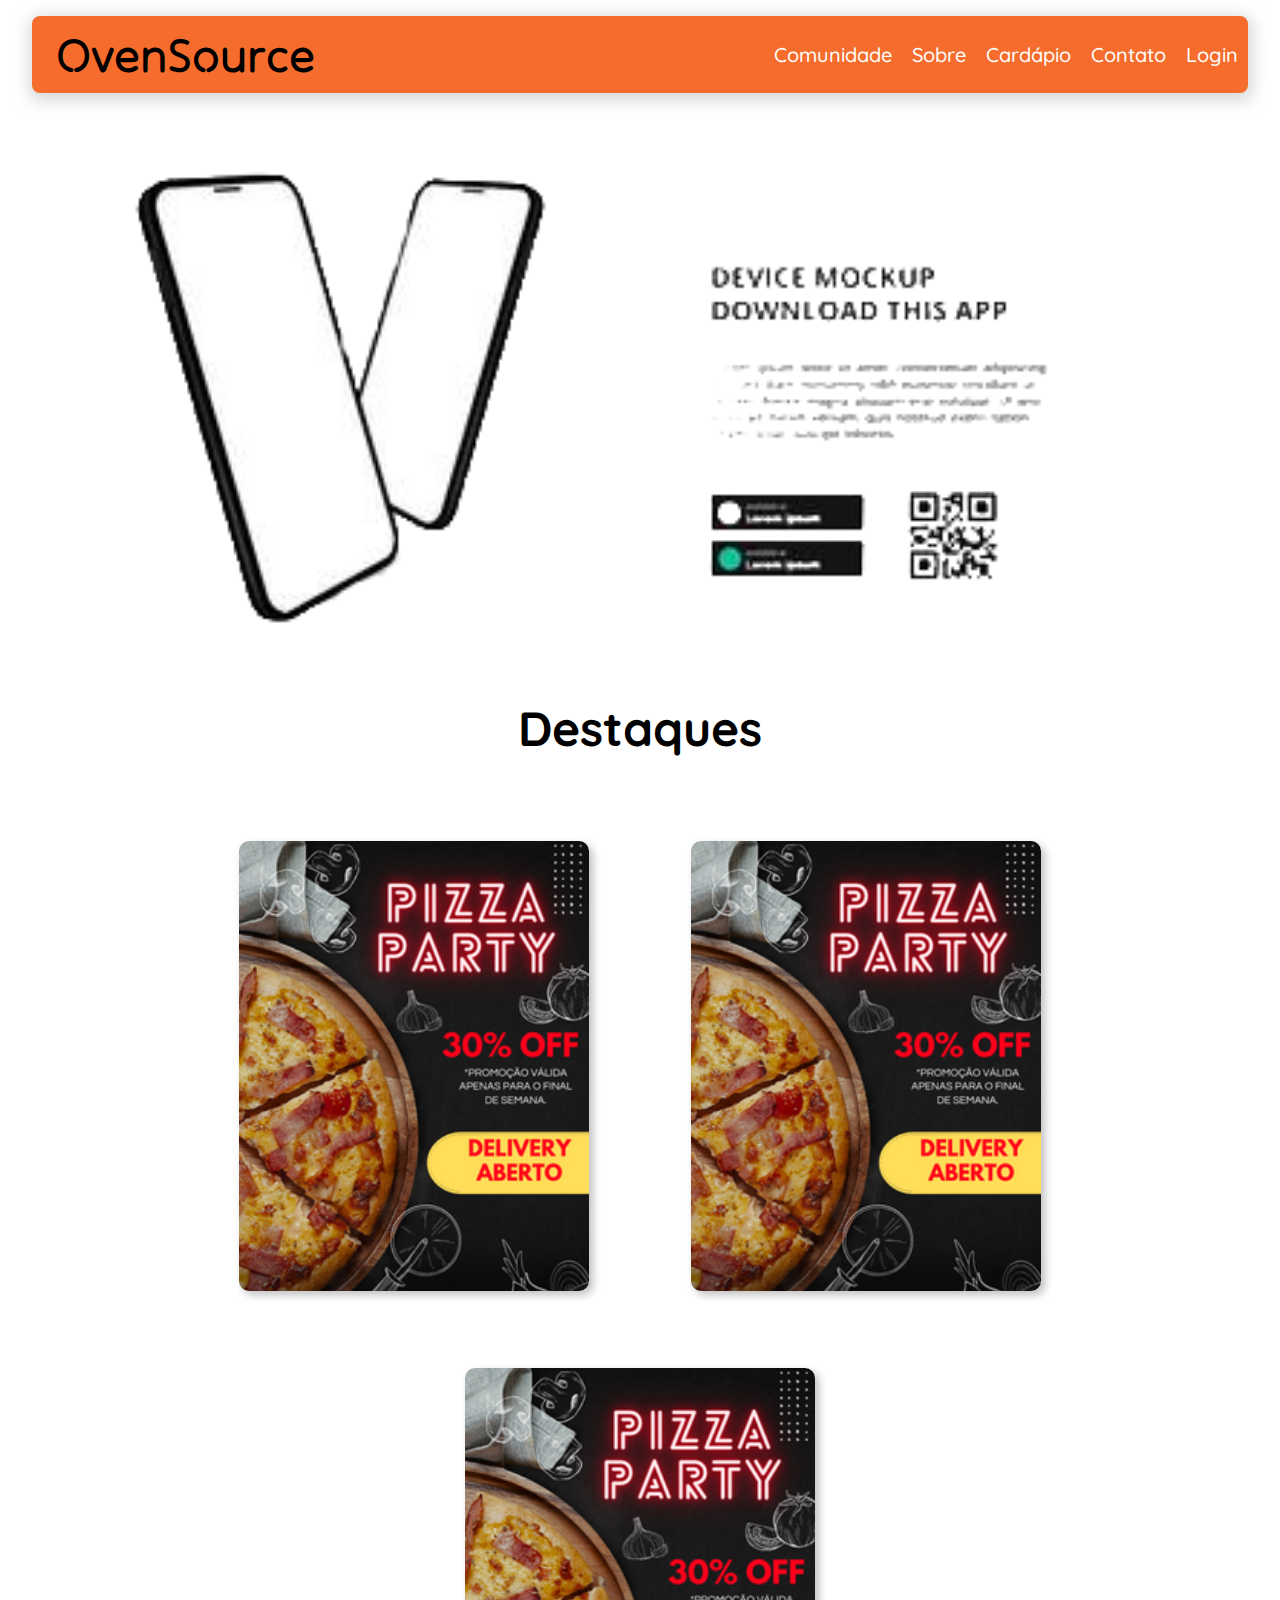
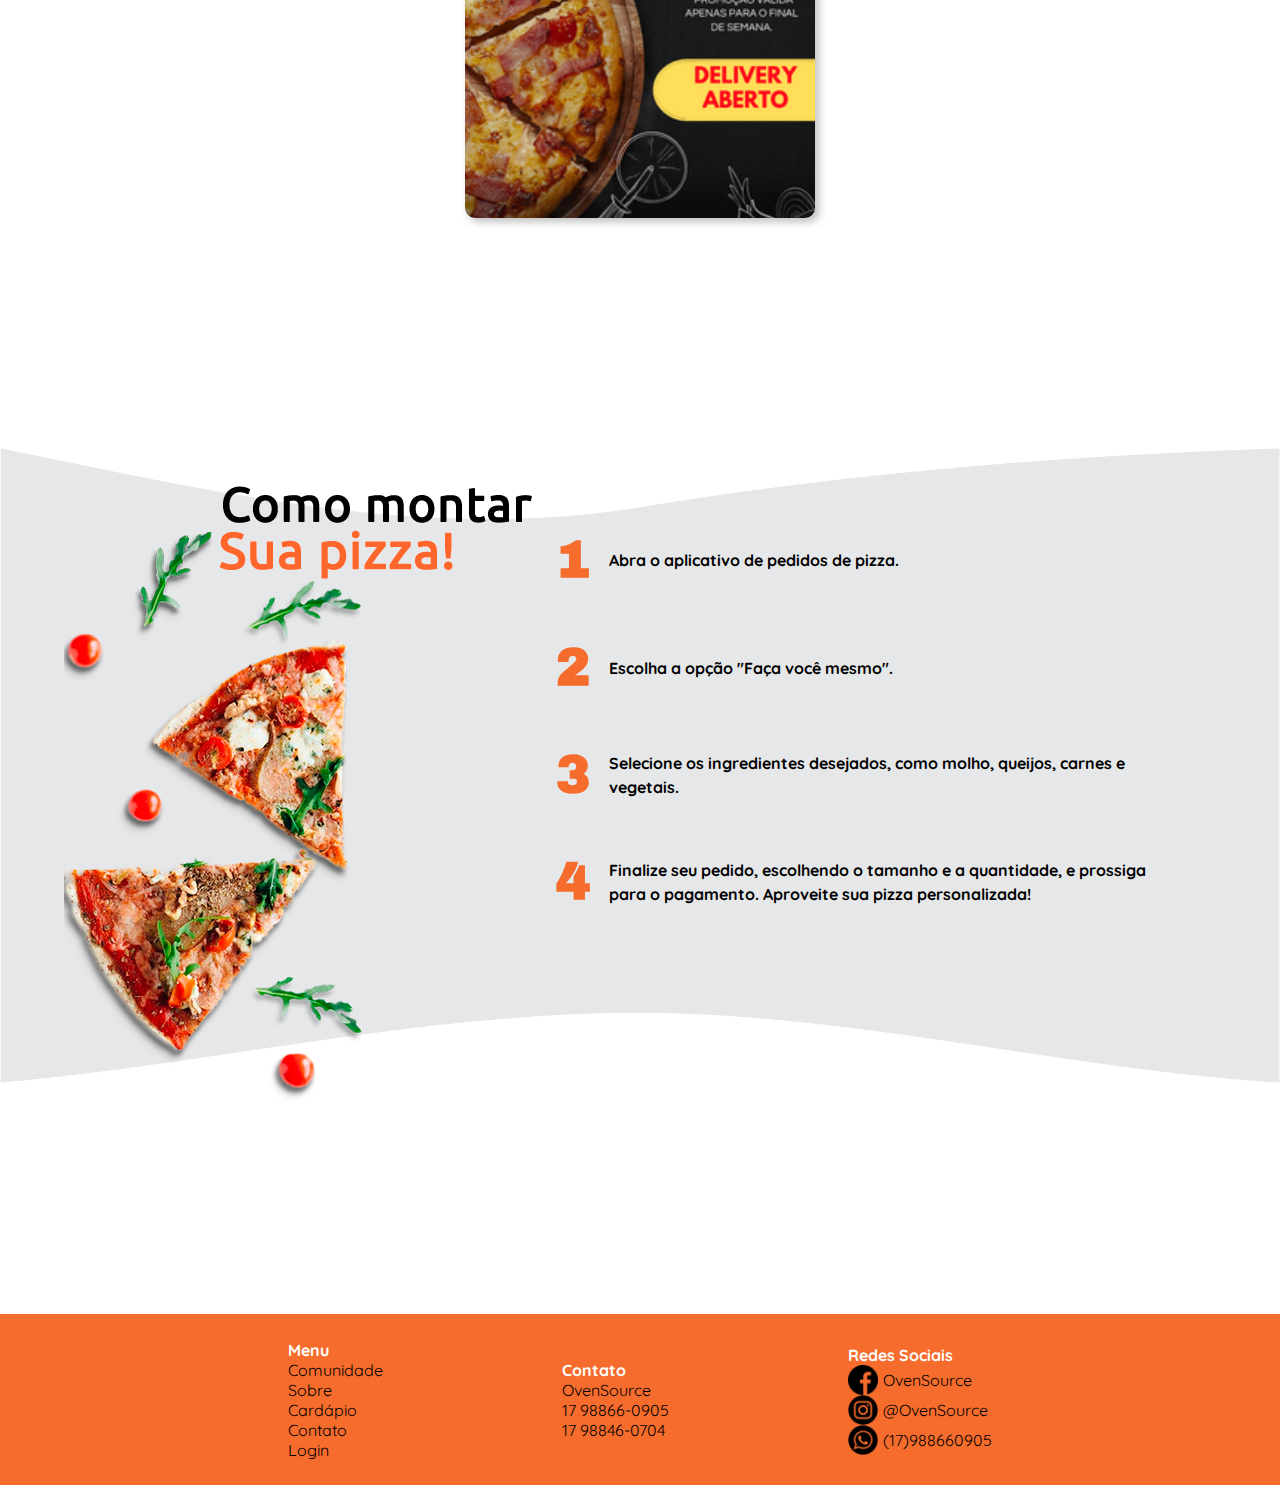
<file: site/index.html>
<!DOCTYPE html>
<html lang="pt-br">

<head>
    <meta charset="UTF-8">
    <meta name="viewport" content="width=device-width, initial-scale=1.0">
    <title>Ovensource</title>
    <link rel="stylesheet" href="style.css">
    <link href='https://unpkg.com/boxicons@2.1.4/css/boxicons.min.css' rel='stylesheet'>
    <script src="script.js"></script>
</head>

<body>
    <header>
        <nav>
            <a href="index.html" class="titulo">OvenSource</a>
            <button class="hamburger" onclick="toggleMenu()">
                <svg xmlns="http://www.w3.org/2000/svg" height="1em" viewBox="0 0 448 512" fill="#000000">
                    <path d="M0 96C0 78.3 14.3 64 32 64H416c17.7 0 32 14.3 32 32s-14.3 32-32 32H32C14.3 128 0 113.7 0 96zM0 256c0-17.7 14.3-32 32-32H416c17.7 0 32 14.3 32 32s-14.3 32-32 32H32c-17.7 0-32-14.3-32-32zM448 416c0 17.7-14.3 32-32 32H32c-17.7 0-32-14.3-32-32s14.3-32 32-32H416c17.7 0 32 14.3 32 32z"/>
                </svg>
            </button>
            <ul class="menu">
                <li><a href="Comunidade.html">Comunidade</a></li>
                <li><a href="Sobre.html">Sobre</a></li>
                <li><a href="Cardapio.html">Cardápio</a></li>
                <li><a href="Contato.html">Contato</a></li>
                <li><a href="Login.html">Login</a></li>
            </ul>
        </nav>
    
        <div class="overlay" id="overlay" onclick="toggleMenu()">
            <button class="close-button" onclick="toggleMenu()">X</button>
            <ul class="menu-fullscreen">
                <li><a href="Comunidade.html">Comunidade</a></li>
                <li><a href="Sobre.html">Sobre</a></li>
                <li><a href="Cardapio.html">Cardápio</a></li>
                <li><a href="Contato.html">Contato</a></li>
                <li><a href="Login.html">Login</a></li>
            </ul>
        </div>
    </header>
    <main>

        <article class="banner">
            <img src="img/2974671-banner-for-download-app-for-mobile-phone-3d-smartphone-mockup-vetor.png" alt="">

        </article>
        <section class="grid-content">

            <h1> Destaques </h1>

            <article class="grid">
                <article class="card">
                    <img class="card__background" src="img/2.png"
                        alt="Photo of Cartagena's cathedral at the background and some colonial style houses"
                        width="1920" height="2193" />
                    <div class="card__content | flow">
                        <div class="card__content--container | flow">
                            <h2 class="card__title">Promoção</h2>
                            <p class="card__description">
                                Lorem ipsum dolor sit amet, consectetur adipisicing elit. Rerum in
                                labore laudantium deserunt fugiat numquam.
                            </p>
                        </div>
                        <button class="card__button">Read more</button>
                    </div>
                </article>

                <article class="card">
                    <img class="card__background" src="img/2.png"
                        alt="Photo of Cartagena's cathedral at the background and some colonial style houses"
                        width="1920" height="2193" />
                    <div class="card__content | flow">
                        <div class="card__content--container | flow">
                            <h2 class="card__title">Promoção</h2>
                            <p class="card__description">
                                Lorem ipsum dolor sit amet, consectetur adipisicing elit. Rerum in
                                labore laudantium deserunt fugiat numquam.
                            </p>
                        </div>
                        <button class="card__button">Read more</button>
                    </div>
                </article>
                <article class="card">
                    <img class="card__background" src="img/2.png"
                        alt="Photo of Cartagena's cathedral at the background and some colonial style houses"
                        width="1920" height="2193" />
                    <div class="card__content | flow">
                        <div class="card__content--container | flow">
                            <h2 class="card__title">Promoção</h2>
                            <p class="card__description">
                                Lorem ipsum dolor sit amet, consectetur adipisicing elit. Rerum in
                                labore laudantium deserunt fugiat numquam.
                            </p>
                        </div>
                        <button class="card__button">Read more</button>
                    </div>
                </article>

            </article>

        </section>
        <section class="list-content">
            <img src="img/pizza3.png" alt="">
            <article class="list">
                <div>
                    <h4>1</h4>
                    <p>Abra o aplicativo de pedidos de pizza.</p>
                </div>
                <div>
                    <h4>2</h4>
                    <p> Escolha a opção "Faça você mesmo".</p>
                </div>
                <div>
                    <h4>3</h4>
                    <p>Selecione os ingredientes desejados, como molho, queijos, carnes e vegetais.</p>
                </div>
                <div>
                    <h4>4</h4>
                    <p>Finalize seu pedido, escolhendo o tamanho e a quantidade, e prossiga para o pagamento. Aproveite
                        sua pizza personalizada!</p>
                </div>
            </article>
        </section>
    </main>
    <footer>
        <section class="Menu">
            <ul>
                <h4> Menu</h4>
  
                <ul>
  
                  <li><a href="Comunidade.html">Comunidade</a></li>
                  <li><a href="Sobre.html">Sobre</a></li>
                  <li><a href="Cardapio.html">Cardápio</a></li>
                  <li><a href="Contato.html">Contato</a></li>
                  <li><a href="Login.html">Login</a></li>
                </ul>
            </ul>
        </section>
        <section class="contato">
            <ul>
                <h4> Contato</h4>
  
                <ul>
  
                    <li><a href="#">OvenSource</a></li>
                    <li><a href="#">17 98866-0905</a></li>
                    <li><a href="#">17 98846-0704</a></li>
  
                </ul>
            </ul>
        </section>
        <section class="Redes">
            <ul>
                <h4> Redes Sociais</h4>
                <ul>
                    <li>
                        <a href="#">
                            <div>
                                <span> <img class="icon" src="img/facebook.png" alt="Logo facebook">OvenSource
                                </span>
                            </div>
                        </a>
                    </li>
                    <li>
                        <a href="#">
                            <div>
                                <span> <img class="icon" src="img/instagram.png" alt="logo instagram"> @OvenSource
                                </span>
                            </div>
  
                        </a>
                    </li>
                    <li>
                        <a href="https://wa.me/qr/AQDDAEOLAGHZJ1">
  
                            <div>
                                <span>
                                    <img class="icon" src="img/whatsapp.png" alt="logo whatsapp">
                                    (17)988660905
                                </span>
                            </div>
                        </a>
                    </li>
                </ul>
            </ul>
        </section>
    </footer>
</body>

</html>
</file>
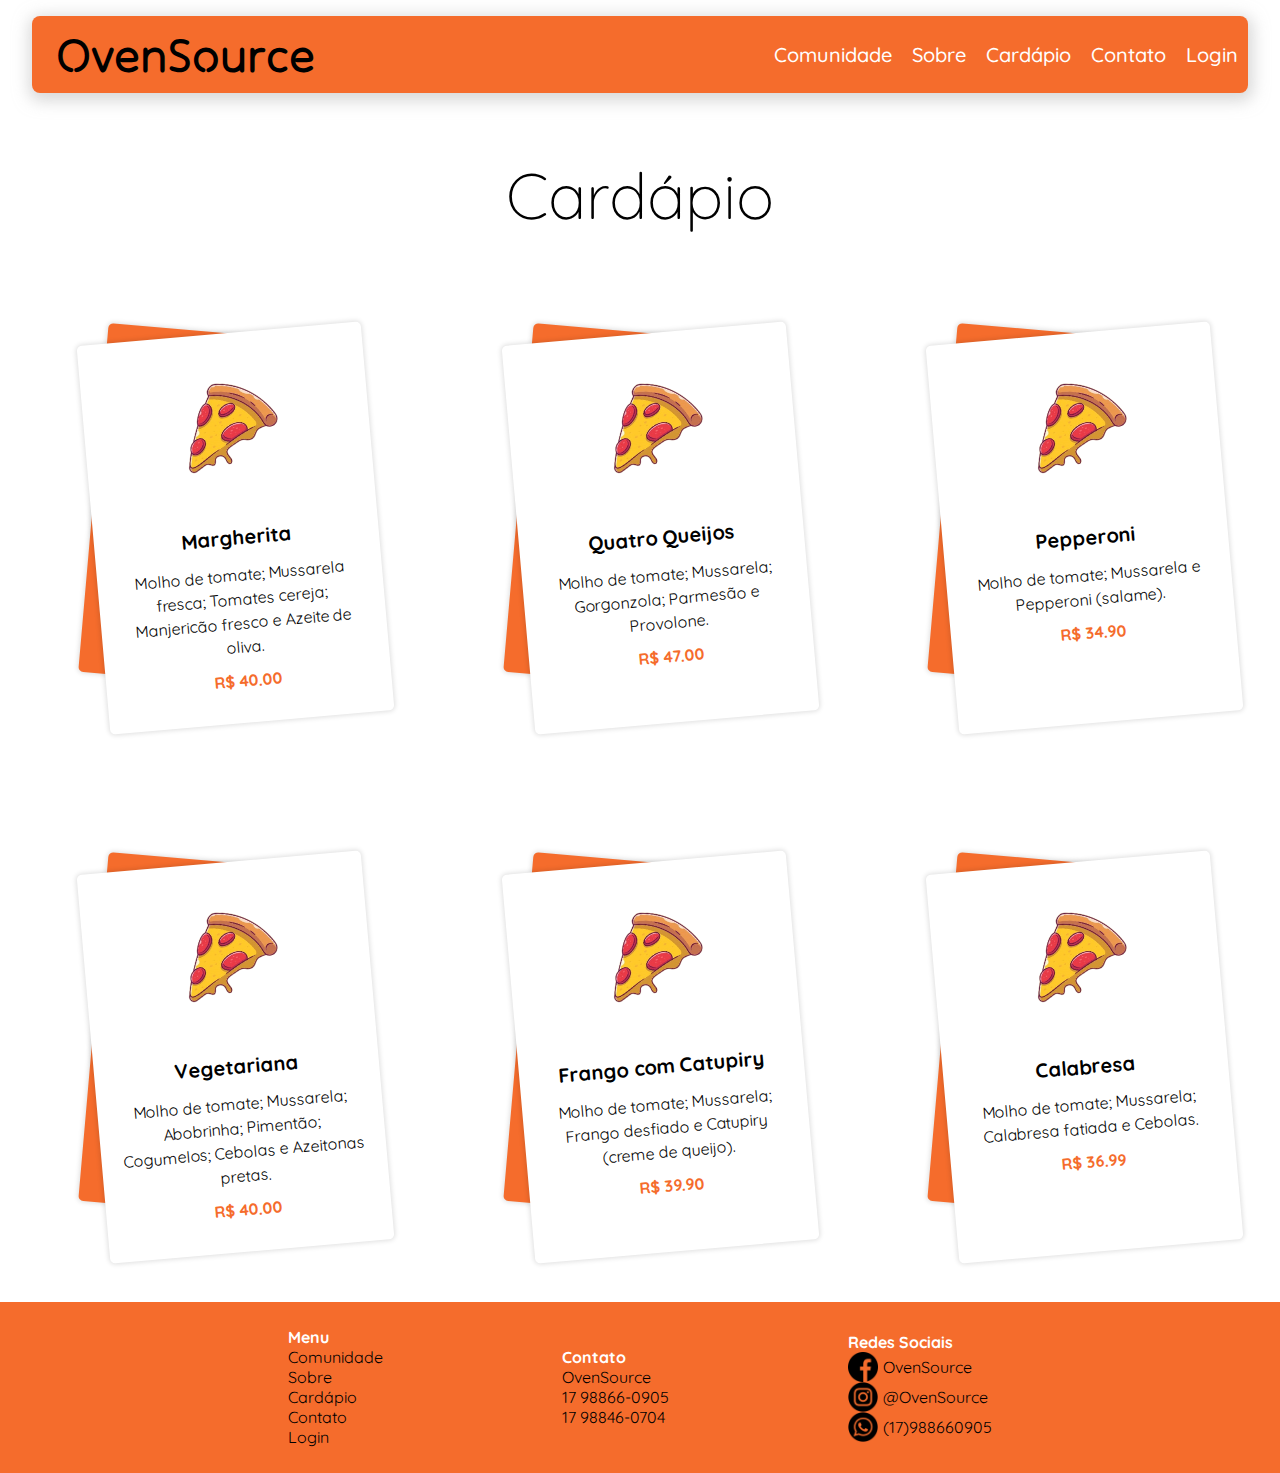
<file: site/Cardapio.html>
<!DOCTYPE html>
<html lang="pt-br">

<head>
    <meta charset="UTF-8">
    <meta name="viewport" content="width=device-width, initial-scale=1.0">
    <title>Ovensource</title>
    <link rel="stylesheet" href="style.css">
    <link href='https://unpkg.com/boxicons@2.1.4/css/boxicons.min.css' rel='stylesheet'>
    <script src="script.js"></script>
</head>

<body>
    <header>
        <nav>
            <a href="index.html" class="titulo">OvenSource</a>
            <button class="hamburger" onclick="toggleMenu()">
                <svg xmlns="http://www.w3.org/2000/svg" height="1em" viewBox="0 0 448 512" fill="#000000">
                    <path d="M0 96C0 78.3 14.3 64 32 64H416c17.7 0 32 14.3 32 32s-14.3 32-32 32H32C14.3 128 0 113.7 0 96zM0 256c0-17.7 14.3-32 32-32H416c17.7 0 32 14.3 32 32s-14.3 32-32 32H32c-17.7 0-32-14.3-32-32zM448 416c0 17.7-14.3 32-32 32H32c-17.7 0-32-14.3-32-32s14.3-32 32-32H416c17.7 0 32 14.3 32 32z"/>
                </svg>
            </button>
            <ul class="menu">
                <li><a href="Comunidade.html">Comunidade</a></li>
                <li><a href="Sobre.html">Sobre</a></li>
                <li><a href="Cardapio.html">Cardápio</a></li>
                <li><a href="Contato.html">Contato</li>
                <li><a href="Login.html">Login</a></li>
            </ul>
        </nav>
    
        <div class="overlay" id="overlay" onclick="toggleMenu()">
            <button class="close-button" onclick="toggleMenu()">X</button>
            <ul class="menu-fullscreen">
                <li><a href="Comunidade.html">Comunidade</a></li>
                <li><a href="Sobre.html">Sobre</a></li>
                <li><a href="Cardapio.html">Cardápio</a></li>
                <li><a href="Contato.html">Contato</a></li>
                <li><a href="Login.html">Login</a></li>
            </ul>
        </div>
    </header>
    <article class="Cardapio">
        <article class="Sobre">
            <p>Cardápio</p>
        </article>

        <article class="articleC">
            <div class="cardC">
                <div class="content">
                  <img src="img/cadPizza.png" alt="">
                  <div class="description">
                    <p class="title">
                      <strong>Margherita</strong>
                    </p>
                    <p class="info">
                        Molho de tomate; Mussarela fresca; Tomates cereja; Manjericão fresco e Azeite de oliva.
                    </p>
                    <p class="price">
                      40.00
                    </p>
                  </div>
                </div>
              </div>

              <div class="cardC">
                <div class="content">
                  <img src="img/cadPizza.png" alt="">
                  <div class="description">
                    <p class="title">
                      <strong>Quatro Queijos</strong>
                    </p>
                    <p class="info">
                      Molho de tomate;
                      Mussarela;
                      Gorgonzola;
                      Parmesão e
                      Provolone.</p>
                    <p class="price">
                      47.00
                    </p>
                  </div>
                </div>
              </div>

              <div class="cardC">
                <div class="content">
                  <img src="img/cadPizza.png" alt="">
                  <div class="description">
                    <p class="title">
                      <strong>Pepperoni</strong>
                    </p>
                    <p class="info">
                      Molho de tomate;
                      Mussarela e
                      Pepperoni (salame).
                    </p>
                    <p class="price">
                      34.90
                    </p>
                  </div>
                </div>
              </div>
            </article>

            <article class="articleC">
              <div class="cardC">
                <div class="content">
                  <img src="img/cadPizza.png" alt="">
                  <div class="description">
                    <p class="title">
                      <strong>Vegetariana</strong>
                    </p>
                    <p class="info">
                      Molho de tomate;
                      Mussarela;
                      Abobrinha;
                      Pimentão;
                      Cogumelos;
                      Cebolas e
                      Azeitonas pretas.    
                    </p>
                    <p class="price">
                      40.00
                    </p>
                  </div>
                </div>
              </div>

              <div class="cardC">
                <div class="content">
                  <img src="img/cadPizza.png" alt="">
                  <div class="description">
                    <p class="title">
                      <strong>Frango com Catupiry</strong>
                    </p>
                    <p class="info">
                      Molho de tomate;
                      Mussarela;
                      Frango desfiado e
                      Catupiry (creme de queijo).
                    </p>
                    <p class="price">
                      39.90
                    </p>
                  </div>
                </div>
              </div>

              <div class="cardC">
                <div class="content">
                  <img src="img/cadPizza.png" alt="">
                  <div class="description">
                    <p class="title">
                      <strong>Calabresa</strong>
                    </p>
                    <p class="info">
                      Molho de tomate;
                      Mussarela;
                      Calabresa fatiada e
                      Cebolas.
                    </p>
                    <p class="price">
                      36.99
                    </p>
                  </div>
                </div>
              </div>
            </article>
    </article>

    <footer>
      <section class="Menu">
          <ul>
              <h4> Menu</h4>

              <ul>

                <li><a href="Comunidade.html">Comunidade</a></li>
                <li><a href="Sobre.html">Sobre</a></li>
                <li><a href="Cardapio.html">Cardápio</a></li>
                <li><a href="Contato.html">Contato</a></li>
                <li><a href="Login.html">Login</a></li>
              </ul>
          </ul>
      </section>
      <section class="contato">
          <ul>
              <h4> Contato</h4>

              <ul>

                  <li><a href="#">OvenSource</a></li>
                  <li><a href="#">17 98866-0905</a></li>
                  <li><a href="#">17 98846-0704</a></li>

              </ul>
          </ul>
      </section>
      <section class="Redes">
          <ul>
              <h4> Redes Sociais</h4>
              <ul>
                  <li>
                      <a href="#">
                          <div>
                              <span> <img class="icon" src="img/facebook.png" alt="Logo facebook">OvenSource
                              </span>
                          </div>
                      </a>
                  </li>
                  <li>
                      <a href="#">
                          <div>
                              <span> <img class="icon" src="img/instagram.png" alt="logo instagram"> @OvenSource
                              </span>
                          </div>

                      </a>
                  </li>
                  <li>
                      <a href="https://wa.me/qr/AQDDAEOLAGHZJ1">

                          <div>
                              <span>
                                  <img class="icon" src="img/whatsapp.png" alt="logo whatsapp">
                                  (17)988660905
                              </span>
                          </div>
                      </a>
                  </li>
              </ul>
          </ul>
      </section>
  </footer>
</body>
</html>
</file>
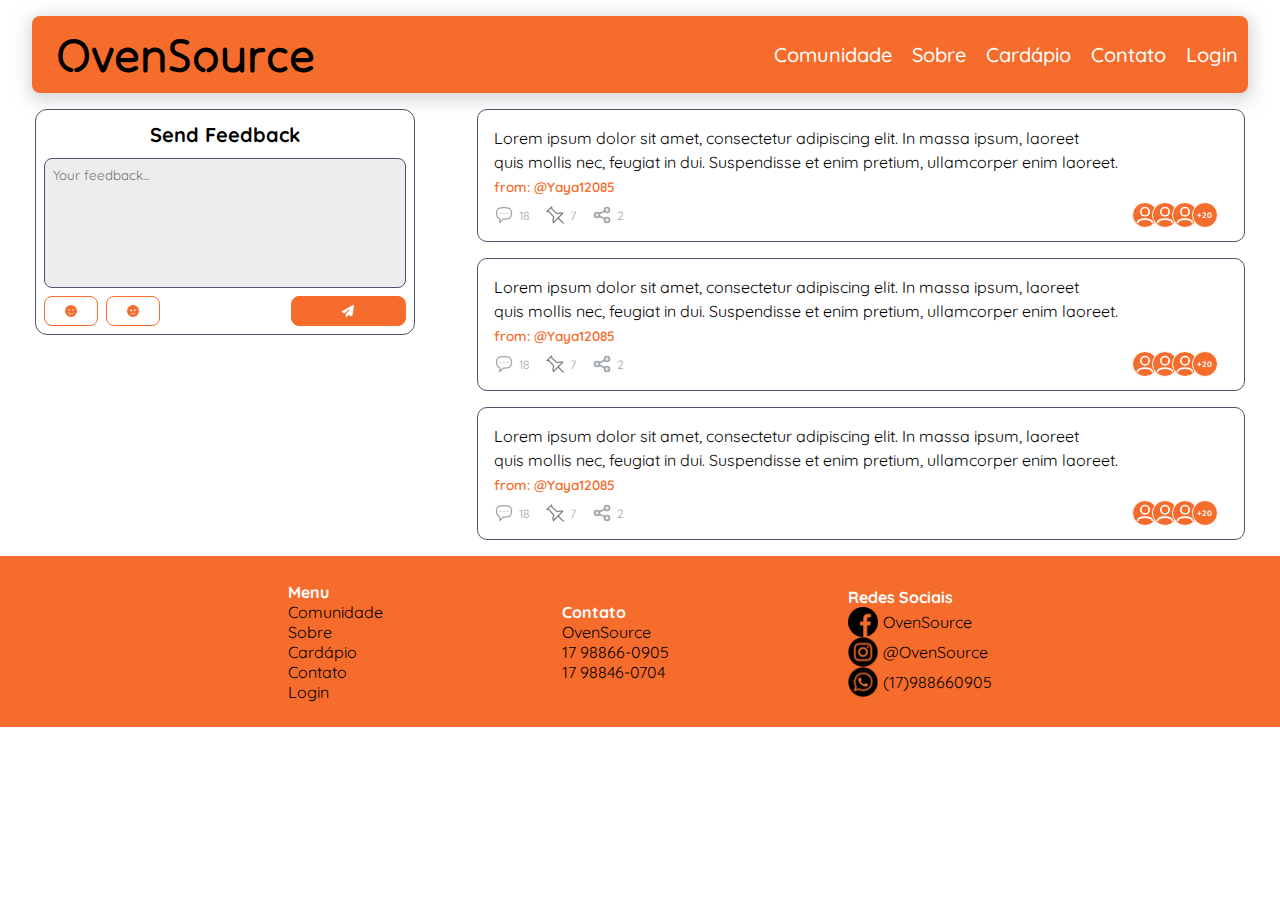
<file: site/Comunidade.html>
<!DOCTYPE html>
<html lang="pt-br">

<head>
    <meta charset="UTF-8">
    <meta name="viewport" content="width=device-width, initial-scale=1.0">
    <title>Ovensource</title>
    <link rel="stylesheet" href="style.css">
    <link href='https://unpkg.com/boxicons@2.1.4/css/boxicons.min.css' rel='stylesheet'>
    <script src="script.js"></script>
</head>

<body>
    <header>
        <nav>
            <a href="index.html" class="titulo">OvenSource</a>
            <button class="hamburger" onclick="toggleMenu()">
                <svg xmlns="http://www.w3.org/2000/svg" height="1em" viewBox="0 0 448 512" fill="#000000">
                    <path d="M0 96C0 78.3 14.3 64 32 64H416c17.7 0 32 14.3 32 32s-14.3 32-32 32H32C14.3 128 0 113.7 0 96zM0 256c0-17.7 14.3-32 32-32H416c17.7 0 32 14.3 32 32s-14.3 32-32 32H32c-17.7 0-32-14.3-32-32zM448 416c0 17.7-14.3 32-32 32H32c-17.7 0-32-14.3-32-32s14.3-32 32-32H416c17.7 0 32 14.3 32 32z"/>
                </svg>
            </button>
            <ul class="menu">
                <li><a href="Comunidade.html">Comunidade</a></li>
                <li><a href="Sobre.html">Sobre</a></li>
                <li><a href="Cardapio.html">Cardápio</a></li>
                <li><a href="Contato.html">Contato</a></li>
                <li><a href="Login.html">Login</a></li>
            </ul>
        </nav>
    
        <div class="overlay" id="overlay" onclick="toggleMenu()">
            <button class="close-button" onclick="toggleMenu()">X</button>
            <ul class="menu-fullscreen">
                <li><a href="Comunidade.html">Comunidade</a></li>
                <li><a href="Sobre.html">Sobre</a></li>
                <li><a href="Cardapio.html">Cardápio</a></li>
                <li><a href="Contato.html">Contato</a></li>
                <li><a href="Login.html">Login</a></li>
            </ul>
        </div>
    </header>
    <main>

        <section class="feed">
            <div class="feedback-form">
                <h1 class="title">Send Feedback</h1>
                <textarea class="feedback-input" placeholder="Your feedback..."></textarea>
                <button class="btn smiley">
                    <svg xmlns="http://www.w3.org/2000/svg" height="1em" viewBox="0 0 512 512" fill="#f56c2c">
                        <path
                            d="M256 512A256 256 0 1 0 256 0a256 256 0 1 0 0 512zM164.1 325.5C182 346.2 212.6 368 256 368s74-21.8 91.9-42.5c5.8-6.7 15.9-7.4 22.6-1.6s7.4 15.9 1.6 22.6C349.8 372.1 311.1 400 256 400s-93.8-27.9-116.1-53.5c-5.8-6.7-5.1-16.8 1.6-22.6s16.8-5.1 22.6 1.6zM144.4 208a32 32 0 1 1 64 0 32 32 0 1 1 -64 0zm192-32a32 32 0 1 1 0 64 32 32 0 1 1 0-64z" />
                    </svg>
                </button>
                <button class="btn frown">
                    <svg xmlns="http://www.w3.org/2000/svg" height="1em" viewBox="0 0 512 512" fill="#f56c2c">
                        <path
                            d="M0 256a256 256 0 1 1 512 0A256 256 0 1 1 0 256zM338.7 395.9c6.6-5.9 7.1-16 1.2-22.6C323.8 355.4 295.7 336 256 336s-67.8 19.4-83.9 37.3c-5.9 6.6-5.4 16.7 1.2 22.6s16.7 5.4 22.6-1.2c11.7-13 31.6-26.7 60.1-26.7s48.4 13.7 60.1 26.7c5.9 6.6 16 7.1 22.6 1.2zM176.4 272c17.7 0 32-14.3 32-32c0-1.5-.1-3-.3-4.4l10.9 3.6c8.4 2.8 17.4-1.7 20.2-10.1s-1.7-17.4-10.1-20.2l-96-32c-8.4-2.8-17.4 1.7-20.2 10.1s1.7 17.4 10.1 20.2l30.7 10.2c-5.8 5.8-9.3 13.8-9.3 22.6c0 17.7 14.3 32 32 32zm192-32c0-8.9-3.6-17-9.5-22.8l30.2-10.1c8.4-2.8 12.9-11.9 10.1-20.2s-11.9-12.9-20.2-10.1l-96 32c-8.4 2.8-12.9 11.9-10.1 20.2s11.9 12.9 20.2 10.1l11.7-3.9c-.2 1.5-.3 3.1-.3 4.7c0 17.7 14.3 32 32 32s32-14.3 32-32z" />
                    </svg>
                </button>
                <span class="spacer"></span>
                <button class="btn send">
                    <svg xmlns="http://www.w3.org/2000/svg" height="1em" viewBox="0 0 512 512" fill="#ffffff">
                        <path
                            d="M498.1 5.6c10.1 7 15.4 19.1 13.5 31.2l-64 416c-1.5 9.7-7.4 18.2-16 23s-18.9 5.4-28 1.6L284 427.7l-68.5 74.1c-8.9 9.7-22.9 12.9-35.2 8.1S160 493.2 160 480V396.4c0-4 1.5-7.8 4.2-10.7L331.8 202.8c5.8-6.3 5.6-16-.4-22s-15.7-6.4-22-.7L106 360.8 17.7 316.6C7.1 311.3 .3 300.7 0 288.9s5.9-22.8 16.1-28.7l448-256c10.7-6.1 23.9-5.5 34 1.4z" />
                    </svg>
                </button>
            </div>
        </section>
        <section class="post">
            <div class="card-post">

                <div class="body">
                    <p class="text">Lorem ipsum dolor sit amet, consectetur adipiscing elit. In massa ipsum, laoreet
                        quis mollis nec, feugiat in dui. Suspendisse et enim pretium, ullamcorper enim laoreet.</p><span
                        class="username">from: @Yaya12085</span>
                    <div class="footer">
                        <div>
                            <div><svg xmlns="http://www.w3.org/2000/svg" fill="none" viewBox="0 0 24 24">
                                    <g stroke-width="0" id="SVGRepo_bgCarrier"></g>
                                    <g stroke-linejoin="round" stroke-linecap="round" id="SVGRepo_tracerCarrier"></g>
                                    <g id="SVGRepo_iconCarrier">
                                        <path stroke-linejoin="round" stroke-linecap="round" stroke-width="1.5"
                                            d="M16 10H16.01M12 10H12.01M8 10H8.01M3 10C3 4.64706 5.11765 3 12 3C18.8824 3 21 4.64706 21 10C21 15.3529 18.8824 17 12 17C11.6592 17 11.3301 16.996 11.0124 16.9876L7 21V16.4939C4.0328 15.6692 3 13.7383 3 10Z">
                                        </path>
                                    </g>
                                </svg>18</div>
                            <div><svg fill="#000000" xmlns:xlink="http://www.w3.org/1999/xlink"
                                    xmlns="http://www.w3.org/2000/svg" version="1.1" viewBox="-2.5 0 32 32">
                                    <g stroke-width="0" id="SVGRepo_bgCarrier"></g>
                                    <g stroke-linejoin="round" stroke-linecap="round" id="SVGRepo_tracerCarrier"></g>
                                    <g id="SVGRepo_iconCarrier">
                                        <g id="icomoon-ignore"> </g>
                                        <path fill="#000000"
                                            d="M0 10.284l0.505 0.36c0.089 0.064 0.92 0.621 2.604 0.621 0.27 0 0.55-0.015 0.836-0.044 3.752 4.346 6.411 7.472 7.060 8.299-1.227 2.735-1.42 5.808-0.537 8.686l0.256 0.834 7.63-7.631 8.309 8.309 0.742-0.742-8.309-8.309 7.631-7.631-0.834-0.255c-2.829-0.868-5.986-0.672-8.686 0.537-0.825-0.648-3.942-3.3-8.28-7.044 0.11-0.669 0.23-2.183-0.575-3.441l-0.352-0.549-8.001 8.001zM1.729 10.039l6.032-6.033c0.385 1.122 0.090 2.319 0.086 2.334l-0.080 0.314 0.245 0.214c7.409 6.398 8.631 7.39 8.992 7.546l-0.002 0.006 0.195 0.058 0.185-0.087c2.257-1.079 4.903-1.378 7.343-0.836l-13.482 13.481c-0.55-2.47-0.262-5.045 0.837-7.342l0.104-0.218-0.098-0.221-0.031 0.013c-0.322-0.632-1.831-2.38-7.498-8.944l-0.185-0.215-0.282 0.038c-0.338 0.045-0.668 0.069-0.981 0.069-0.595 0-1.053-0.083-1.38-0.176z">
                                        </path>
                                    </g>
                                </svg>7</div>
                            <div><svg viewBox="0 0 24 24" fill="none" xmlns="http://www.w3.org/2000/svg">
                                    <g id="SVGRepo_bgCarrier" stroke-width="0"></g>
                                    <g id="SVGRepo_tracerCarrier" stroke-linecap="round" stroke-linejoin="round"></g>
                                    <g id="SVGRepo_iconCarrier">
                                        <path opacity="0.1"
                                            d="M21 6C21 7.65685 19.6569 9 18 9C16.3431 9 15 7.65685 15 6C15 4.34315 16.3431 3 18 3C19.6569 3 21 4.34315 21 6Z"
                                            fill="#323232"></path>
                                        <path opacity="0.1"
                                            d="M21 18C21 19.6569 19.6569 21 18 21C16.3431 21 15 19.6569 15 18C15 16.3431 16.3431 15 18 15C19.6569 15 21 16.3431 21 18Z"
                                            fill="#323232"></path>
                                        <path opacity="0.1"
                                            d="M9 12C9 13.6569 7.65685 15 6 15C4.34315 15 3 13.6569 3 12C3 10.3431 4.34315 9 6 9C7.65685 9 9 10.3431 9 12Z"
                                            fill="#323232"></path>
                                        <path
                                            d="M21 6C21 7.65685 19.6569 9 18 9C16.3431 9 15 7.65685 15 6C15 4.34315 16.3431 3 18 3C19.6569 3 21 4.34315 21 6Z"
                                            stroke-width="2"></path>
                                        <path
                                            d="M21 18C21 19.6569 19.6569 21 18 21C16.3431 21 15 19.6569 15 18C15 16.3431 16.3431 15 18 15C19.6569 15 21 16.3431 21 18Z"
                                            stroke-width="2"></path>
                                        <path
                                            d="M9 12C9 13.6569 7.65685 15 6 15C4.34315 15 3 13.6569 3 12C3 10.3431 4.34315 9 6 9C7.65685 9 9 10.3431 9 12Z"
                                            stroke-width="2"></path>
                                        <path d="M8.7207 10.6397L15.0001 7.5" stroke-width="2" stroke-linecap="round"
                                            stroke-linejoin="round"></path>
                                        <path d="M8.70605 13.353L15 16.5" stroke-width="2" stroke-linecap="round"
                                            stroke-linejoin="round"></path>
                                    </g>
                                </svg>2</div>
                        </div>

                        <div class="viewer">
                            <span class="user"><svg xmlns="http://www.w3.org/2000/svg" fill="none" viewBox="0 0 24 24">
                                    <g stroke-width="0" id="SVGRepo_bgCarrier"></g>
                                    <g stroke-linejoin="round" stroke-linecap="round" id="SVGRepo_tracerCarrier"></g>
                                    <g id="SVGRepo_iconCarrier">
                                        <path stroke-width="2" stroke="#ffffff"
                                            d="M17 8C17 10.7614 14.7614 13 12 13C9.23858 13 7 10.7614 7 8C7 5.23858 9.23858 3 12 3C14.7614 3 17 5.23858 17 8Z">
                                        </path>
                                        <path stroke-linecap="round" stroke-width="2" stroke="#ffffff"
                                            d="M3 21C3.95728 17.9237 6.41998 17 12 17C17.58 17 20.0427 17.9237 21 21">
                                        </path>
                                    </g>
                                </svg></span>
                            <span class="user"><svg xmlns="http://www.w3.org/2000/svg" fill="none" viewBox="0 0 24 24">
                                    <g stroke-width="0" id="SVGRepo_bgCarrier"></g>
                                    <g stroke-linejoin="round" stroke-linecap="round" id="SVGRepo_tracerCarrier"></g>
                                    <g id="SVGRepo_iconCarrier">
                                        <path stroke-width="2" stroke="#ffffff"
                                            d="M17 8C17 10.7614 14.7614 13 12 13C9.23858 13 7 10.7614 7 8C7 5.23858 9.23858 3 12 3C14.7614 3 17 5.23858 17 8Z">
                                        </path>
                                        <path stroke-linecap="round" stroke-width="2" stroke="#ffffff"
                                            d="M3 21C3.95728 17.9237 6.41998 17 12 17C17.58 17 20.0427 17.9237 21 21">
                                        </path>
                                    </g>
                                </svg></span>
                            <span class="user"><svg xmlns="http://www.w3.org/2000/svg" fill="none" viewBox="0 0 24 24">
                                    <g stroke-width="0" id="SVGRepo_bgCarrier"></g>
                                    <g stroke-linejoin="round" stroke-linecap="round" id="SVGRepo_tracerCarrier"></g>
                                    <g id="SVGRepo_iconCarrier">
                                        <path stroke-width="2" stroke="#ffffff"
                                            d="M17 8C17 10.7614 14.7614 13 12 13C9.23858 13 7 10.7614 7 8C7 5.23858 9.23858 3 12 3C14.7614 3 17 5.23858 17 8Z">
                                        </path>
                                        <path stroke-linecap="round" stroke-width="2" stroke="#ffffff"
                                            d="M3 21C3.95728 17.9237 6.41998 17 12 17C17.58 17 20.0427 17.9237 21 21">
                                        </path>
                                    </g>
                                </svg></span>
                            <span>+20</span>
                        </div>
                    </div>
                </div>
            </div>
            <div class="card-post">

                <div class="body">
                    <p class="text">Lorem ipsum dolor sit amet, consectetur adipiscing elit. In massa ipsum, laoreet
                        quis mollis nec, feugiat in dui. Suspendisse et enim pretium, ullamcorper enim laoreet.</p><span
                        class="username">from: @Yaya12085</span>
                    <div class="footer">
                        <div>
                            <div><svg xmlns="http://www.w3.org/2000/svg" fill="none" viewBox="0 0 24 24">
                                    <g stroke-width="0" id="SVGRepo_bgCarrier"></g>
                                    <g stroke-linejoin="round" stroke-linecap="round" id="SVGRepo_tracerCarrier"></g>
                                    <g id="SVGRepo_iconCarrier">
                                        <path stroke-linejoin="round" stroke-linecap="round" stroke-width="1.5"
                                            d="M16 10H16.01M12 10H12.01M8 10H8.01M3 10C3 4.64706 5.11765 3 12 3C18.8824 3 21 4.64706 21 10C21 15.3529 18.8824 17 12 17C11.6592 17 11.3301 16.996 11.0124 16.9876L7 21V16.4939C4.0328 15.6692 3 13.7383 3 10Z">
                                        </path>
                                    </g>
                                </svg>18</div>
                            <div><svg fill="#000000" xmlns:xlink="http://www.w3.org/1999/xlink"
                                    xmlns="http://www.w3.org/2000/svg" version="1.1" viewBox="-2.5 0 32 32">
                                    <g stroke-width="0" id="SVGRepo_bgCarrier"></g>
                                    <g stroke-linejoin="round" stroke-linecap="round" id="SVGRepo_tracerCarrier"></g>
                                    <g id="SVGRepo_iconCarrier">
                                        <g id="icomoon-ignore"> </g>
                                        <path fill="#000000"
                                            d="M0 10.284l0.505 0.36c0.089 0.064 0.92 0.621 2.604 0.621 0.27 0 0.55-0.015 0.836-0.044 3.752 4.346 6.411 7.472 7.060 8.299-1.227 2.735-1.42 5.808-0.537 8.686l0.256 0.834 7.63-7.631 8.309 8.309 0.742-0.742-8.309-8.309 7.631-7.631-0.834-0.255c-2.829-0.868-5.986-0.672-8.686 0.537-0.825-0.648-3.942-3.3-8.28-7.044 0.11-0.669 0.23-2.183-0.575-3.441l-0.352-0.549-8.001 8.001zM1.729 10.039l6.032-6.033c0.385 1.122 0.090 2.319 0.086 2.334l-0.080 0.314 0.245 0.214c7.409 6.398 8.631 7.39 8.992 7.546l-0.002 0.006 0.195 0.058 0.185-0.087c2.257-1.079 4.903-1.378 7.343-0.836l-13.482 13.481c-0.55-2.47-0.262-5.045 0.837-7.342l0.104-0.218-0.098-0.221-0.031 0.013c-0.322-0.632-1.831-2.38-7.498-8.944l-0.185-0.215-0.282 0.038c-0.338 0.045-0.668 0.069-0.981 0.069-0.595 0-1.053-0.083-1.38-0.176z">
                                        </path>
                                    </g>
                                </svg>7</div>
                            <div><svg viewBox="0 0 24 24" fill="none" xmlns="http://www.w3.org/2000/svg">
                                    <g id="SVGRepo_bgCarrier" stroke-width="0"></g>
                                    <g id="SVGRepo_tracerCarrier" stroke-linecap="round" stroke-linejoin="round"></g>
                                    <g id="SVGRepo_iconCarrier">
                                        <path opacity="0.1"
                                            d="M21 6C21 7.65685 19.6569 9 18 9C16.3431 9 15 7.65685 15 6C15 4.34315 16.3431 3 18 3C19.6569 3 21 4.34315 21 6Z"
                                            fill="#323232"></path>
                                        <path opacity="0.1"
                                            d="M21 18C21 19.6569 19.6569 21 18 21C16.3431 21 15 19.6569 15 18C15 16.3431 16.3431 15 18 15C19.6569 15 21 16.3431 21 18Z"
                                            fill="#323232"></path>
                                        <path opacity="0.1"
                                            d="M9 12C9 13.6569 7.65685 15 6 15C4.34315 15 3 13.6569 3 12C3 10.3431 4.34315 9 6 9C7.65685 9 9 10.3431 9 12Z"
                                            fill="#323232"></path>
                                        <path
                                            d="M21 6C21 7.65685 19.6569 9 18 9C16.3431 9 15 7.65685 15 6C15 4.34315 16.3431 3 18 3C19.6569 3 21 4.34315 21 6Z"
                                            stroke-width="2"></path>
                                        <path
                                            d="M21 18C21 19.6569 19.6569 21 18 21C16.3431 21 15 19.6569 15 18C15 16.3431 16.3431 15 18 15C19.6569 15 21 16.3431 21 18Z"
                                            stroke-width="2"></path>
                                        <path
                                            d="M9 12C9 13.6569 7.65685 15 6 15C4.34315 15 3 13.6569 3 12C3 10.3431 4.34315 9 6 9C7.65685 9 9 10.3431 9 12Z"
                                            stroke-width="2"></path>
                                        <path d="M8.7207 10.6397L15.0001 7.5" stroke-width="2" stroke-linecap="round"
                                            stroke-linejoin="round"></path>
                                        <path d="M8.70605 13.353L15 16.5" stroke-width="2" stroke-linecap="round"
                                            stroke-linejoin="round"></path>
                                    </g>
                                </svg>2</div>
                        </div>

                        <div class="viewer">
                            <span class="user"><svg xmlns="http://www.w3.org/2000/svg" fill="none" viewBox="0 0 24 24">
                                    <g stroke-width="0" id="SVGRepo_bgCarrier"></g>
                                    <g stroke-linejoin="round" stroke-linecap="round" id="SVGRepo_tracerCarrier"></g>
                                    <g id="SVGRepo_iconCarrier">
                                        <path stroke-width="2" stroke="#ffffff"
                                            d="M17 8C17 10.7614 14.7614 13 12 13C9.23858 13 7 10.7614 7 8C7 5.23858 9.23858 3 12 3C14.7614 3 17 5.23858 17 8Z">
                                        </path>
                                        <path stroke-linecap="round" stroke-width="2" stroke="#ffffff"
                                            d="M3 21C3.95728 17.9237 6.41998 17 12 17C17.58 17 20.0427 17.9237 21 21">
                                        </path>
                                    </g>
                                </svg></span>
                            <span class="user"><svg xmlns="http://www.w3.org/2000/svg" fill="none" viewBox="0 0 24 24">
                                    <g stroke-width="0" id="SVGRepo_bgCarrier"></g>
                                    <g stroke-linejoin="round" stroke-linecap="round" id="SVGRepo_tracerCarrier"></g>
                                    <g id="SVGRepo_iconCarrier">
                                        <path stroke-width="2" stroke="#ffffff"
                                            d="M17 8C17 10.7614 14.7614 13 12 13C9.23858 13 7 10.7614 7 8C7 5.23858 9.23858 3 12 3C14.7614 3 17 5.23858 17 8Z">
                                        </path>
                                        <path stroke-linecap="round" stroke-width="2" stroke="#ffffff"
                                            d="M3 21C3.95728 17.9237 6.41998 17 12 17C17.58 17 20.0427 17.9237 21 21">
                                        </path>
                                    </g>
                                </svg></span>
                            <span class="user"><svg xmlns="http://www.w3.org/2000/svg" fill="none" viewBox="0 0 24 24">
                                    <g stroke-width="0" id="SVGRepo_bgCarrier"></g>
                                    <g stroke-linejoin="round" stroke-linecap="round" id="SVGRepo_tracerCarrier"></g>
                                    <g id="SVGRepo_iconCarrier">
                                        <path stroke-width="2" stroke="#ffffff"
                                            d="M17 8C17 10.7614 14.7614 13 12 13C9.23858 13 7 10.7614 7 8C7 5.23858 9.23858 3 12 3C14.7614 3 17 5.23858 17 8Z">
                                        </path>
                                        <path stroke-linecap="round" stroke-width="2" stroke="#ffffff"
                                            d="M3 21C3.95728 17.9237 6.41998 17 12 17C17.58 17 20.0427 17.9237 21 21">
                                        </path>
                                    </g>
                                </svg></span>
                            <span>+20</span>
                        </div>
                    </div>
                </div>
            </div>
            <div class="card-post">

                <div class="body">
                    <p class="text">Lorem ipsum dolor sit amet, consectetur adipiscing elit. In massa ipsum, laoreet
                        quis mollis nec, feugiat in dui. Suspendisse et enim pretium, ullamcorper enim laoreet.</p><span
                        class="username">from: @Yaya12085</span>
                    <div class="footer">
                        <div>
                            <div><svg xmlns="http://www.w3.org/2000/svg" fill="none" viewBox="0 0 24 24">
                                    <g stroke-width="0" id="SVGRepo_bgCarrier"></g>
                                    <g stroke-linejoin="round" stroke-linecap="round" id="SVGRepo_tracerCarrier"></g>
                                    <g id="SVGRepo_iconCarrier">
                                        <path stroke-linejoin="round" stroke-linecap="round" stroke-width="1.5"
                                            d="M16 10H16.01M12 10H12.01M8 10H8.01M3 10C3 4.64706 5.11765 3 12 3C18.8824 3 21 4.64706 21 10C21 15.3529 18.8824 17 12 17C11.6592 17 11.3301 16.996 11.0124 16.9876L7 21V16.4939C4.0328 15.6692 3 13.7383 3 10Z">
                                        </path>
                                    </g>
                                </svg>18</div>
                            <div><svg fill="#000000" xmlns:xlink="http://www.w3.org/1999/xlink"
                                    xmlns="http://www.w3.org/2000/svg" version="1.1" viewBox="-2.5 0 32 32">
                                    <g stroke-width="0" id="SVGRepo_bgCarrier"></g>
                                    <g stroke-linejoin="round" stroke-linecap="round" id="SVGRepo_tracerCarrier"></g>
                                    <g id="SVGRepo_iconCarrier">
                                        <g id="icomoon-ignore"> </g>
                                        <path fill="#000000"
                                            d="M0 10.284l0.505 0.36c0.089 0.064 0.92 0.621 2.604 0.621 0.27 0 0.55-0.015 0.836-0.044 3.752 4.346 6.411 7.472 7.060 8.299-1.227 2.735-1.42 5.808-0.537 8.686l0.256 0.834 7.63-7.631 8.309 8.309 0.742-0.742-8.309-8.309 7.631-7.631-0.834-0.255c-2.829-0.868-5.986-0.672-8.686 0.537-0.825-0.648-3.942-3.3-8.28-7.044 0.11-0.669 0.23-2.183-0.575-3.441l-0.352-0.549-8.001 8.001zM1.729 10.039l6.032-6.033c0.385 1.122 0.090 2.319 0.086 2.334l-0.080 0.314 0.245 0.214c7.409 6.398 8.631 7.39 8.992 7.546l-0.002 0.006 0.195 0.058 0.185-0.087c2.257-1.079 4.903-1.378 7.343-0.836l-13.482 13.481c-0.55-2.47-0.262-5.045 0.837-7.342l0.104-0.218-0.098-0.221-0.031 0.013c-0.322-0.632-1.831-2.38-7.498-8.944l-0.185-0.215-0.282 0.038c-0.338 0.045-0.668 0.069-0.981 0.069-0.595 0-1.053-0.083-1.38-0.176z">
                                        </path>
                                    </g>
                                </svg>7</div>
                            <div><svg viewBox="0 0 24 24" fill="none" xmlns="http://www.w3.org/2000/svg">
                                    <g id="SVGRepo_bgCarrier" stroke-width="0"></g>
                                    <g id="SVGRepo_tracerCarrier" stroke-linecap="round" stroke-linejoin="round"></g>
                                    <g id="SVGRepo_iconCarrier">
                                        <path opacity="0.1"
                                            d="M21 6C21 7.65685 19.6569 9 18 9C16.3431 9 15 7.65685 15 6C15 4.34315 16.3431 3 18 3C19.6569 3 21 4.34315 21 6Z"
                                            fill="#323232"></path>
                                        <path opacity="0.1"
                                            d="M21 18C21 19.6569 19.6569 21 18 21C16.3431 21 15 19.6569 15 18C15 16.3431 16.3431 15 18 15C19.6569 15 21 16.3431 21 18Z"
                                            fill="#323232"></path>
                                        <path opacity="0.1"
                                            d="M9 12C9 13.6569 7.65685 15 6 15C4.34315 15 3 13.6569 3 12C3 10.3431 4.34315 9 6 9C7.65685 9 9 10.3431 9 12Z"
                                            fill="#323232"></path>
                                        <path
                                            d="M21 6C21 7.65685 19.6569 9 18 9C16.3431 9 15 7.65685 15 6C15 4.34315 16.3431 3 18 3C19.6569 3 21 4.34315 21 6Z"
                                            stroke-width="2"></path>
                                        <path
                                            d="M21 18C21 19.6569 19.6569 21 18 21C16.3431 21 15 19.6569 15 18C15 16.3431 16.3431 15 18 15C19.6569 15 21 16.3431 21 18Z"
                                            stroke-width="2"></path>
                                        <path
                                            d="M9 12C9 13.6569 7.65685 15 6 15C4.34315 15 3 13.6569 3 12C3 10.3431 4.34315 9 6 9C7.65685 9 9 10.3431 9 12Z"
                                            stroke-width="2"></path>
                                        <path d="M8.7207 10.6397L15.0001 7.5" stroke-width="2" stroke-linecap="round"
                                            stroke-linejoin="round"></path>
                                        <path d="M8.70605 13.353L15 16.5" stroke-width="2" stroke-linecap="round"
                                            stroke-linejoin="round"></path>
                                    </g>
                                </svg>2</div>
                        </div>

                        <div class="viewer">
                            <span class="user"><svg xmlns="http://www.w3.org/2000/svg" fill="none" viewBox="0 0 24 24">
                                    <g stroke-width="0" id="SVGRepo_bgCarrier"></g>
                                    <g stroke-linejoin="round" stroke-linecap="round" id="SVGRepo_tracerCarrier"></g>
                                    <g id="SVGRepo_iconCarrier">
                                        <path stroke-width="2" stroke="#ffffff"
                                            d="M17 8C17 10.7614 14.7614 13 12 13C9.23858 13 7 10.7614 7 8C7 5.23858 9.23858 3 12 3C14.7614 3 17 5.23858 17 8Z">
                                        </path>
                                        <path stroke-linecap="round" stroke-width="2" stroke="#ffffff"
                                            d="M3 21C3.95728 17.9237 6.41998 17 12 17C17.58 17 20.0427 17.9237 21 21">
                                        </path>
                                    </g>
                                </svg></span>
                            <span class="user"><svg xmlns="http://www.w3.org/2000/svg" fill="none" viewBox="0 0 24 24">
                                    <g stroke-width="0" id="SVGRepo_bgCarrier"></g>
                                    <g stroke-linejoin="round" stroke-linecap="round" id="SVGRepo_tracerCarrier"></g>
                                    <g id="SVGRepo_iconCarrier">
                                        <path stroke-width="2" stroke="#ffffff"
                                            d="M17 8C17 10.7614 14.7614 13 12 13C9.23858 13 7 10.7614 7 8C7 5.23858 9.23858 3 12 3C14.7614 3 17 5.23858 17 8Z">
                                        </path>
                                        <path stroke-linecap="round" stroke-width="2" stroke="#ffffff"
                                            d="M3 21C3.95728 17.9237 6.41998 17 12 17C17.58 17 20.0427 17.9237 21 21">
                                        </path>
                                    </g>
                                </svg></span>
                            <span class="user"><svg xmlns="http://www.w3.org/2000/svg" fill="none" viewBox="0 0 24 24">
                                    <g stroke-width="0" id="SVGRepo_bgCarrier"></g>
                                    <g stroke-linejoin="round" stroke-linecap="round" id="SVGRepo_tracerCarrier"></g>
                                    <g id="SVGRepo_iconCarrier">
                                        <path stroke-width="2" stroke="#ffffff"
                                            d="M17 8C17 10.7614 14.7614 13 12 13C9.23858 13 7 10.7614 7 8C7 5.23858 9.23858 3 12 3C14.7614 3 17 5.23858 17 8Z">
                                        </path>
                                        <path stroke-linecap="round" stroke-width="2" stroke="#ffffff"
                                            d="M3 21C3.95728 17.9237 6.41998 17 12 17C17.58 17 20.0427 17.9237 21 21">
                                        </path>
                                    </g>
                                </svg></span>
                            <span>+20</span>
                        </div>
                    </div>
                </div>
            </div>
        </section>
    </main>
    <footer>
        <section class="Menu">
            <ul>
                <h4> Menu</h4>
  
                <ul>
  
                  <li><a href="Comunidade.html">Comunidade</a></li>
                  <li><a href="Sobre.html">Sobre</a></li>
                  <li><a href="Cardapio.html">Cardápio</a></li>
                  <li><a href="Contato.html">Contato</a></li>
                  <li><a href="Login.html">Login</a></li>
                </ul>
            </ul>
        </section>
        <section class="contato">
            <ul>
                <h4> Contato</h4>
  
                <ul>
  
                    <li><a href="#">OvenSource</a></li>
                    <li><a href="#">17 98866-0905</a></li>
                    <li><a href="#">17 98846-0704</a></li>
  
                </ul>
            </ul>
        </section>
        <section class="Redes">
            <ul>
                <h4> Redes Sociais</h4>
                <ul>
                    <li>
                        <a href="#">
                            <div>
                                <span> <img class="icon" src="img/facebook.png" alt="Logo facebook">OvenSource
                                </span>
                            </div>
                        </a>
                    </li>
                    <li>
                        <a href="#">
                            <div>
                                <span> <img class="icon" src="img/instagram.png" alt="logo instagram"> @OvenSource
                                </span>
                            </div>
  
                        </a>
                    </li>
                    <li>
                        <a href="https://wa.me/qr/AQDDAEOLAGHZJ1">
  
                            <div>
                                <span>
                                    <img class="icon" src="img/whatsapp.png" alt="logo whatsapp">
                                    (17)988660905
                                </span>
                            </div>
                        </a>
                    </li>
                </ul>
            </ul>
        </section>
    </footer>
</body>

</html>
</file>
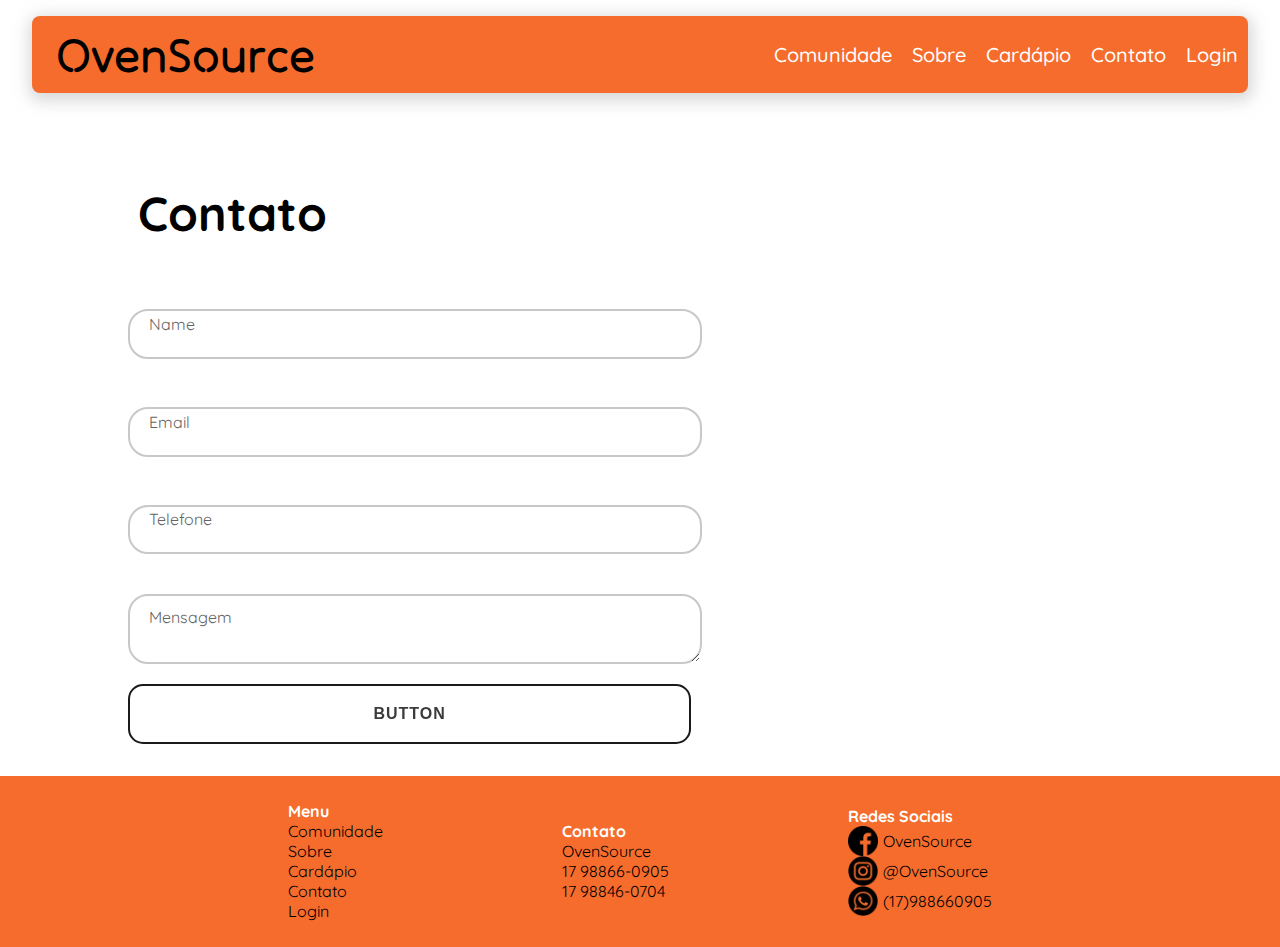
<file: site/Contato.html>
<!DOCTYPE html>
<html lang="pt-br">

<head>
    <meta charset="UTF-8">
    <meta name="viewport" content="width=device-width, initial-scale=1.0">
    <title>Ovensource</title>
    <link rel="stylesheet" href="style.css">
    <link href='https://unpkg.com/boxicons@2.1.4/css/boxicons.min.css' rel='stylesheet'>
    <script src="script.js"></script>
</head>

<body>
    <header>
        <nav>
            <a href="index.html" class="titulo">OvenSource</a>
            <button class="hamburger" onclick="toggleMenu()">
                <svg xmlns="http://www.w3.org/2000/svg" height="1em" viewBox="0 0 448 512" fill="#000000">
                    <path d="M0 96C0 78.3 14.3 64 32 64H416c17.7 0 32 14.3 32 32s-14.3 32-32 32H32C14.3 128 0 113.7 0 96zM0 256c0-17.7 14.3-32 32-32H416c17.7 0 32 14.3 32 32s-14.3 32-32 32H32c-17.7 0-32-14.3-32-32zM448 416c0 17.7-14.3 32-32 32H32c-17.7 0-32-14.3-32-32s14.3-32 32-32H416c17.7 0 32 14.3 32 32z"/>
                </svg>
            </button>
            <ul class="menu">
                <li><a href="Comunidade.html">Comunidade</a></li>
                <li><a href="Sobre.html">Sobre</a></li>
                <li><a href="Cardapio.html">Cardápio</a></li>
                <li><a href="Contato.html">Contato</a></li>
                <li><a href="Login.html">Login</a></li>
            </ul>
        </nav>
    
        <div class="overlay" id="overlay" onclick="toggleMenu()">
            <button class="close-button" onclick="toggleMenu()">X</button>
            <ul class="menu-fullscreen">
                <li><a href="Comunidade.html">Comunidade</a></li>
                <li><a href="Sobre.html">Sobre</a></li>
                <li><a href="Cardapio.html">Cardápio</a></li>
                <li><a href="Contato.html">Contato</a></li>
                <li><a href="Login.html">Login</a></li>
            </ul>
        </div>
    </header>
    <main class="MainContato">
        <section class="tlt-contato">
            <h1>Contato</h1>
        </section>
        <section class="inputSec">

            <div class="inputGroup">
                <input autocomplete="off" required="" type="text">
                <label for="name">Name</label>
            </div>

            <div class="inputGroup">
                <input autocomplete="off" required="" type="text">
                <label for="email">Email</label>
            </div>

            <div class="inputGroup">
                <input autocomplete="off" required="" type="text">
                <label for="Telefone">Telefone</label>
            </div>

            <div class="inputGroup">
                <textarea autocomplete="off" required></textarea>
                <label for="Mensagem">Mensagem</label>
            </div>


            <button class="Enviar">
                Button
            </button>
        </section>


        <section class="inputMap">
            <iframe src="https://www.google.com/maps/embed?pb=!1m18!1m12!1m3!1d12027.184979367119!2d-50.54376578568189!3d-20.273045325966173!2m3!1f0!2f0!3f0!3m2!1i1024!2i768!4f13.1!3m3!1m2!1s0x949828ccfaa94d1d%3A0x8b69addbada7ff85!2sFaculdade%20de%20Tecnologia%20Prof.%20Jos%C3%A9%20Camargo%20-%20Fatec%20Jales!5e1!3m2!1spt-BR!2sbr!4v1700330979486!5m2!1spt-BR!2sbr" width="100%" height="450" style="border:0;" allowfullscreen="" loading="lazy" referrerpolicy="no-referrer-when-downgrade"></iframe>
        </section>
    </main>
    <footer>
        <section class="Menu">
            <ul>
                <h4> Menu</h4>
  
                <ul>
  
                  <li><a href="Comunidade.html">Comunidade</a></li>
                  <li><a href="Sobre.html">Sobre</a></li>
                  <li><a href="Cardapio.html">Cardápio</a></li>
                  <li><a href="Contato.html">Contato</a></li>
                  <li><a href="Login.html">Login</a></li>
                </ul>
            </ul>
        </section>
        <section class="contato">
            <ul>
                <h4> Contato</h4>
  
                <ul>
  
                    <li><a href="#">OvenSource</a></li>
                    <li><a href="#">17 98866-0905</a></li>
                    <li><a href="#">17 98846-0704</a></li>
  
                </ul>
            </ul>
        </section>
        <section class="Redes">
            <ul>
                <h4> Redes Sociais</h4>
                <ul>
                    <li>
                        <a href="#">
                            <div>
                                <span> <img class="icon" src="img/facebook.png" alt="Logo facebook">OvenSource
                                </span>
                            </div>
                        </a>
                    </li>
                    <li>
                        <a href="#">
                            <div>
                                <span> <img class="icon" src="img/instagram.png" alt="logo instagram"> @OvenSource
                                </span>
                            </div>
  
                        </a>
                    </li>
                    <li>
                        <a href="https://wa.me/qr/AQDDAEOLAGHZJ1">
  
                            <div>
                                <span>
                                    <img class="icon" src="img/whatsapp.png" alt="logo whatsapp">
                                    (17)988660905
                                </span>
                            </div>
                        </a>
                    </li>
                </ul>
            </ul>
        </section>
    </footer>
</body>

</html>
</file>
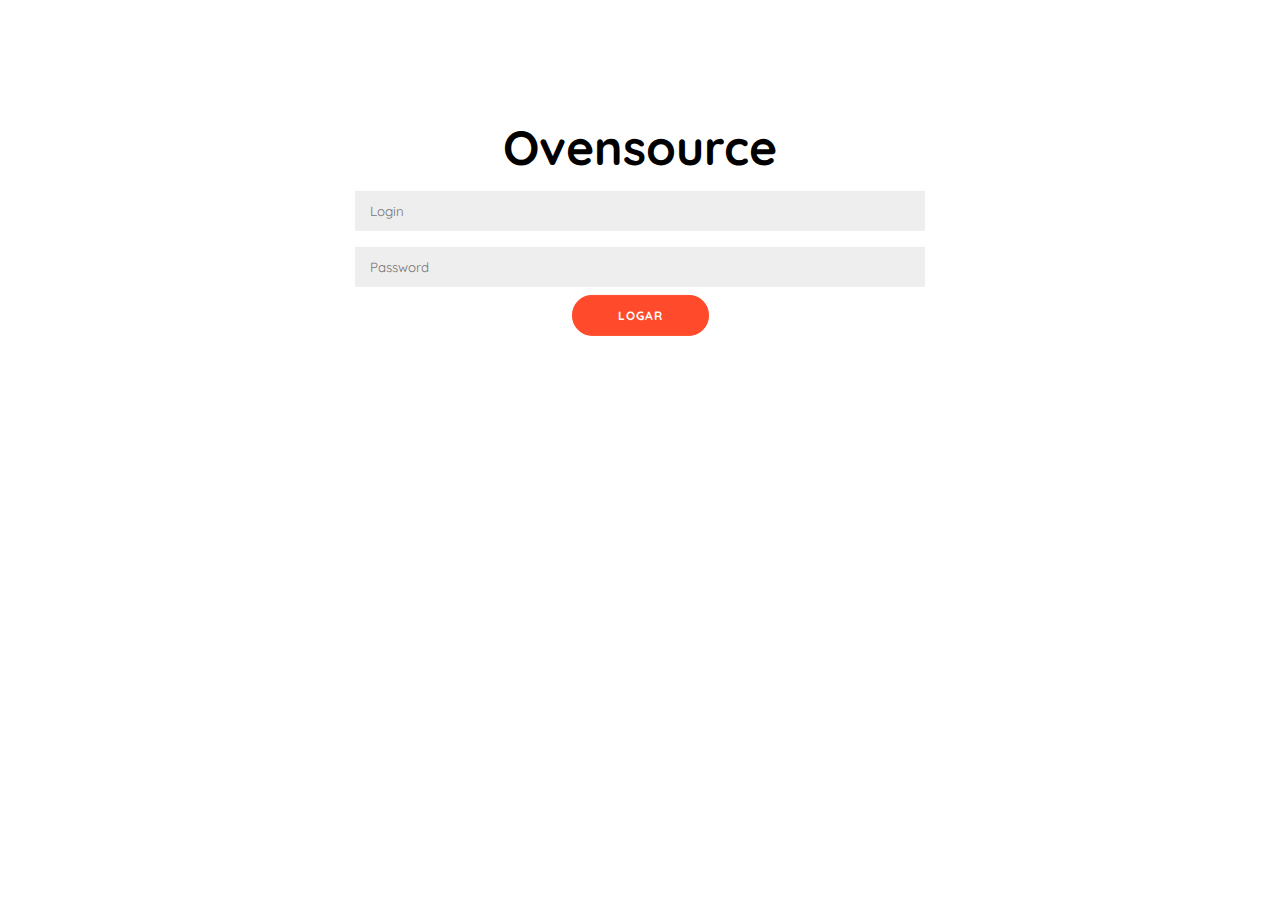
<file: site/Login.html>
<!DOCTYPE html>
<html lang="en">
<head>
    <meta charset="UTF-8">
    <meta name="viewport" content="width=device-width, initial-scale=1.0">
    <link rel="stylesheet" href="style.css">
    <title>Document</title>
</head>
<body>
    <div class="form-container sign-in-container">
		<form action="#">
			<h1>Ovensource</h1>
			
			<input type="login" placeholder="Login" />
			<input type="password" placeholder="Password" />
			
			<button>Logar</button>
		</form>
	</div>
</body>
</html>
</file>
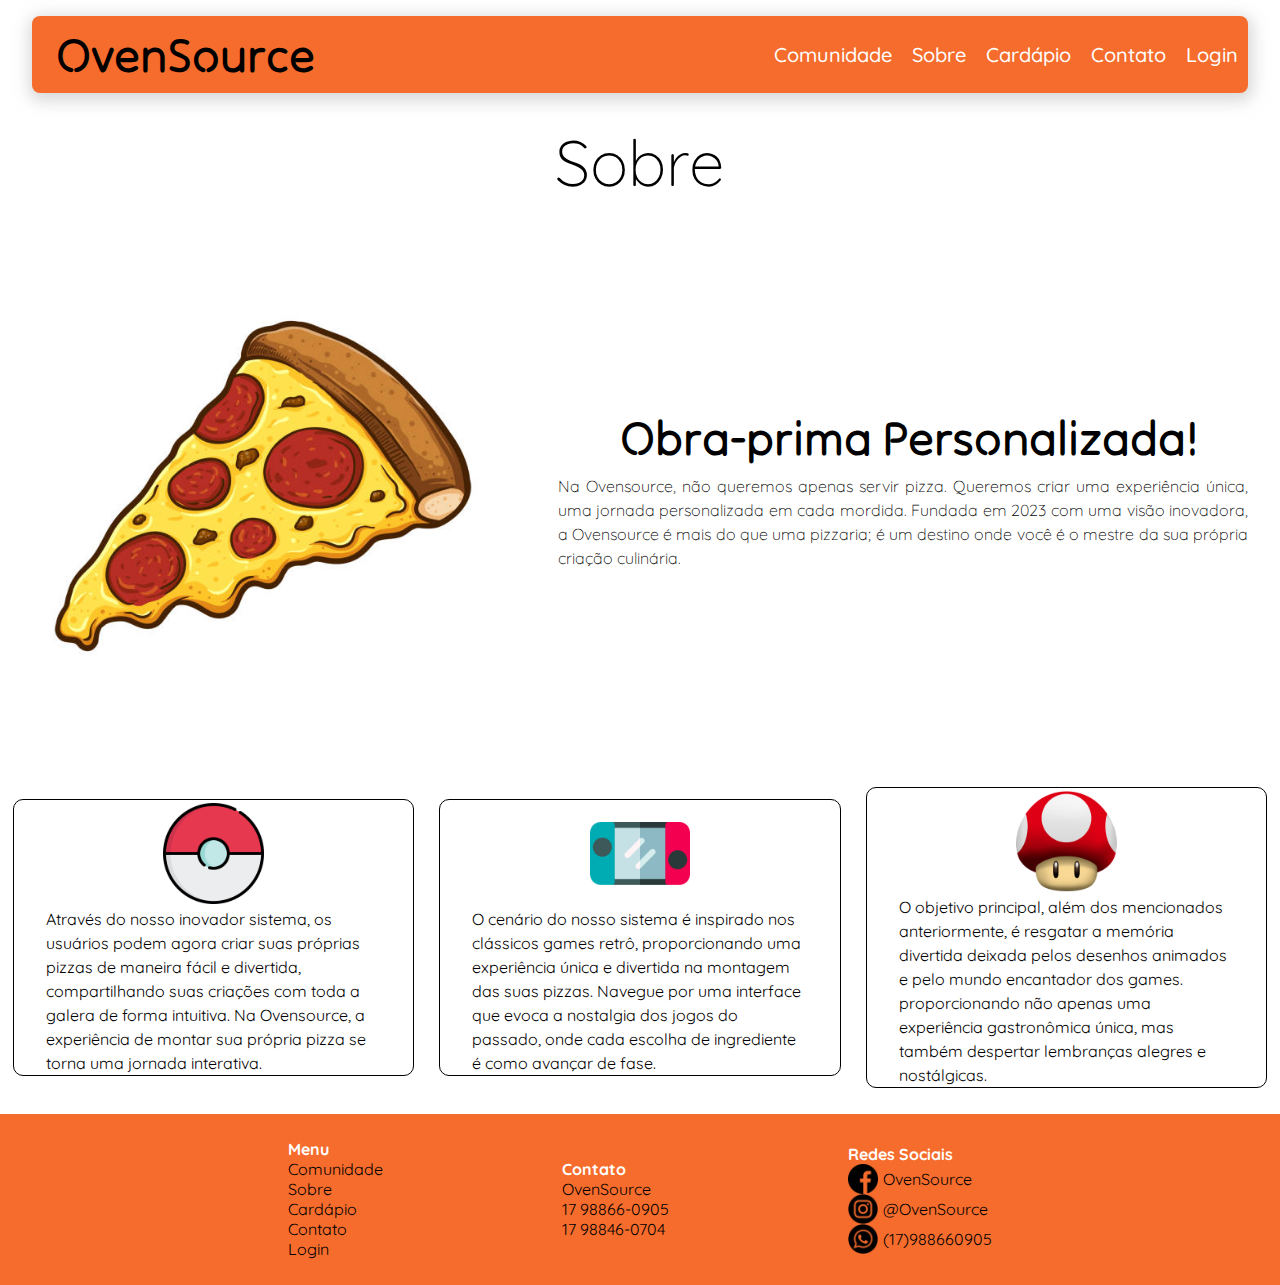
<file: site/Sobre.html>
<!DOCTYPE html>
<html lang="pt-br">

<head>
    <meta charset="UTF-8">
    <meta name="viewport" content="width=device-width, initial-scale=1.0">
    <title>Ovensource</title>
    <link rel="stylesheet" href="style.css">
    <link href='https://unpkg.com/boxicons@2.1.4/css/boxicons.min.css' rel='stylesheet'>
    <script src="script.js"></script>
</head>

<body>
    <header>
        <nav>
            <a href="index.html" class="titulo">OvenSource</a>
            <button class="hamburger" onclick="toggleMenu()">
                <svg xmlns="http://www.w3.org/2000/svg" height="1em" viewBox="0 0 448 512" fill="#000000">
                    <path d="M0 96C0 78.3 14.3 64 32 64H416c17.7 0 32 14.3 32 32s-14.3 32-32 32H32C14.3 128 0 113.7 0 96zM0 256c0-17.7 14.3-32 32-32H416c17.7 0 32 14.3 32 32s-14.3 32-32 32H32c-17.7 0-32-14.3-32-32zM448 416c0 17.7-14.3 32-32 32H32c-17.7 0-32-14.3-32-32s14.3-32 32-32H416c17.7 0 32 14.3 32 32z"/>
                </svg>
            </button>
            <ul class="menu">
                <li><a href="Comunidade.html">Comunidade</a></li>
                <li><a href="Sobre.html">Sobre</a></li>
                <li><a href="Cardapio.html">Cardápio</a></li>
                <li><a href="Contato.html">Contato</a></li>
                <li><a href="Login.html">Login</a></li>
            </ul>
        </nav>
    
        <div class="overlay" id="overlay" onclick="toggleMenu()">
            <button class="close-button" onclick="toggleMenu()">X</button>
            <ul class="menu-fullscreen">
                <li><a href="Comunidade.html">Comunidade</a></li>
                <li><a href="Sobre.html">Sobre</a></li>
                <li><a href="Cardapio.html">Cardápio</a></li>
                <li><a href="Contato.html">Contato</a></li>
                <li><a href="Login.html">Login</a></li>
            </ul>
        </div>
    </header>
    <main>
        <article class="Sobre">
            <p>Sobre</p>
        </article>

        <article class="duaspartes">
            <div class="duaspartes-ajust">
                <img src="img/pizza.png" alt="imagem ilustrativa de uma pizza">
                <div class="duaspartes-text">
                    <p class="titulo">Obra-prima Personalizada!</p>
                    <p>Na Ovensource, não queremos apenas servir pizza. Queremos criar uma experiência única, uma
                        jornada personalizada em cada mordida. Fundada em 2023 com uma visão inovadora, a Ovensource é
                        mais do que uma pizzaria; é um destino onde você é o mestre da sua própria criação culinária.
                    </p>
                </div>
            </div>
        </article>
        <article class="duaspartes">
            <div class="duaspartes-ajust-icones">
                <div class="duaspartes-text-borda">
                    <img class="icone" src="img/pokemon.png" alt="">
                    <p>
                        Através do nosso inovador sistema, os usuários podem agora criar suas próprias pizzas de maneira
                        fácil e divertida, compartilhando suas criações com toda a galera de forma intuitiva. Na
                        Ovensource, a experiência de montar sua própria pizza se torna uma jornada interativa.
                    </p>
                </div>
                <div class="duaspartes-text-borda">
                    <img class="icone" src="img/nintendo.png" alt="">
                    <p>O cenário do nosso sistema é inspirado nos clássicos games retrô, proporcionando uma experiência
                        única e divertida na montagem das suas pizzas. Navegue por uma interface que evoca a nostalgia
                        dos jogos do passado, onde cada escolha de ingrediente é como avançar de fase.
                    </p>
                </div>
                <div class="duaspartes-text-borda">
                    <img class="icone" src="img/mario.png" alt="">
                    <p>O objetivo principal, além dos mencionados anteriormente, é resgatar a memória divertida deixada
                        pelos desenhos animados e pelo mundo encantador dos games. proporcionando não apenas uma
                        experiência gastronômica única, mas também despertar lembranças alegres e nostálgicas.
                    </p>
                </div>
            </div>
        </article>
    </main>
    <footer>
        <section class="Menu">
            <ul>
                <h4> Menu</h4>
  
                <ul>
  
                  <li><a href="Comunidade.html">Comunidade</a></li>
                  <li><a href="Sobre.html">Sobre</a></li>
                  <li><a href="Cardapio.html">Cardápio</a></li>
                  <li><a href="Contato.html">Contato</a></li>
                  <li><a href="Login.html">Login</a></li>
                </ul>
            </ul>
        </section>
        <section class="contato">
            <ul>
                <h4> Contato</h4>
  
                <ul>
  
                    <li><a href="#">OvenSource</a></li>
                    <li><a href="#">17 98866-0905</a></li>
                    <li><a href="#">17 98846-0704</a></li>
  
                </ul>
            </ul>
        </section>
        <section class="Redes">
            <ul>
                <h4> Redes Sociais</h4>
                <ul>
                    <li>
                        <a href="#">
                            <div>
                                <span> <img class="icon" src="img/facebook.png" alt="Logo facebook">OvenSource
                                </span>
                            </div>
                        </a>
                    </li>
                    <li>
                        <a href="#">
                            <div>
                                <span> <img class="icon" src="img/instagram.png" alt="logo instagram"> @OvenSource
                                </span>
                            </div>
  
                        </a>
                    </li>
                    <li>
                        <a href="https://wa.me/qr/AQDDAEOLAGHZJ1">
  
                            <div>
                                <span>
                                    <img class="icon" src="img/whatsapp.png" alt="logo whatsapp">
                                    (17)988660905
                                </span>
                            </div>
                        </a>
                    </li>
                </ul>
            </ul>
        </section>
    </footer>
</body>

</html>
</file>
<file: site/style.css>
@import url('https://fonts.googleapis.com/css2?family=Ubuntu:wght@300&display=swap');
@import url('https://fonts.googleapis.com/css2?family=Archivo+Black&display=swap');
@import url('https://fonts.googleapis.com/css2?family=Quicksand:wght@300;400&family=Tilt+Neon&display=swap');



* {
    margin: 0;
    padding: 0;
    font-family: 'Quicksand', sans-serif;
}

body {
    padding: 0;
    margin: 0;
    max-width: 100%;
}


h1 {
    margin: 1%;
    font-size: 3em;
}


h3 {
    margin: 1% auto;
    font-size: 2em;

}


.tlt-contato {
    width: 80%;
    display: flex;
    margin: 2em 0;
    flex-direction: column;
    align-items: flex-start;
}



main {
    display: flex;
    flex-direction: row;
    flex-wrap: wrap;
    justify-content: space-around;
}
.MainContato{
    display: flex;
    flex-direction: row;
    flex-wrap: wrap;
    justify-content: center;
    align-items: center;
    margin: 2em 0;
}

.inputSec{
    width: 50%;
    display: flex;
    flex-direction: column;
    flex-wrap: wrap;
    justify-content: center;
}
.inputMap{
    width: 30%;
    display: flex;
    flex-direction: column;
    flex-wrap: wrap;
    justify-content: center;
    align-items: center;
}
header {
    display: flex;
    flex: wrap;
    flex-direction: column;
    width: 100%;
}

.Sobre {
    display: flex;
    background-repeat: no-repeat;
    justify-content: center;
    align-content: center;
  }

.Cardapio{
    display: flex;
    background-repeat: no-repeat;
    justify-content: center;
    align-content: center;
    flex-direction: column;
}

.Sobre p {
    font-weight: 200;
    font-size: 4em;
    margin-top: 3%;
    color: black;
    align-self: center;
    flex-wrap: wrap;
  }

  .duaspartes {
    display: flex;
    flex-wrap: wrap;
    justify-content: center;
    flex-direction: row;
}


.duaspartes-ajust {
    display: flex;
    flex-wrap: wrap;
    justify-content: center;
    align-items: center;
    margin: 1% 0;
}

.duaspartes-ajust-icones {
    display: flex;
    flex-wrap: wrap;
    justify-content: center;
    align-items: center;
    margin: 1% 0;
}

.duaspartes-text {
    flex: 1;
    padding: 0 2em; /* Ajuste o espaçamento conforme necessário */
    display: flex;
    flex-direction: column;
    justify-content: center;
    align-items: center;
}

.duaspartes-text-borda {
    flex: 1;
    padding: 0 2em; /* Ajuste o espaçamento conforme necessário */
    display: flex;
    flex-direction: column;
    justify-content: center;
    align-items: center;
    border-radius: 10px; /* Valor do raio da borda, ajuste conforme necessário */
    border: 1px solid #000;
    margin: 1%;
}

.icone{
    width: 30%;
    flex-wrap: wrap;
}

.duaspartes-text p {
    font-weight: 200;
    color: black;
    text-align: justify;
}

.duaspartes img {
    max-width: 500px;
    margin: 1%;
}

.titulo{
    font-size: 3em;
    color: black;
    font-family: 'Tilt Neon', sans-serif;
}


button {
	border-radius: 20px;
	border: 1px solid #FF4B2B;
	background-color: #FF4B2B;
	color: #FFFFFF;
	font-size: 12px;
	font-weight: bold;
	padding: 12px 45px;
	letter-spacing: 1px;
	text-transform: uppercase;
	transition: transform 80ms ease-in;
}

button:active {
	transform: scale(0.95);
}

button:focus {
	outline: none;
}

button.ghost {
	background-color: transparent;
	border-color: #FFFFFF;
}

form {
	background-color: #FFFFFF;
	display: flex;
	align-items: center;
	justify-content: center;
	flex-direction: column;
	padding: 0 50px;
	height: 100%;
	text-align: center;
}

input {
	background-color: #eee;
	border: none;
	padding: 12px 15px;
	margin: 8px 0;
	width: 100%;
}

.form-container {
	position: absolute;
	top: 0;
	height: 100%;
    transform: translate(50%, 50%);
    height: auto;
	transition: all 0.6s ease-in-out;
}

.sign-in-container {
	left: 0;
	width: 50%;
	z-index: 2;
}

.articleC{
    flex-wrap: nowrap;
    display: flex;
    justify-content: center;
    flex-direction: row;
}

.cardC {
    width: 245px;
    height: 350px;
    overflow: visible;
    cursor: pointer;
    position: relative;
    margin: 7%;
    box-sizing: border-box;
  }
  
  .cardC::before, .content {
    border-radius: 5px;
    box-shadow: 0px 0px 5px 1px #00000022;
    transition: transform 300ms, box-shadow 200ms;
  }
  
  .cardC::before {
    position: absolute;
    content: ' ';
    display: block;
    width: 100%;
    height: 100%;
    background-color: #F56C2C;
    transform: rotateZ(5deg);
  }
  
  .description {
    width: 100%;
    text-align: center;
    margin-top: 20px;
  }
  
  .info {
    color: #000;
  }
  
  .price::before {
    content: 'R$';
  }
  
  .price {
    font-weight: bold;
    color: #F56C2C;
  }
  
  .description p {
    margin-bottom: 10px;
  }
  
  .cardC .content {
    position: absolute;
    width: 100%;
    height: 100%;
    background-color: white;
    padding: 20px;
    display: flex;
    flex-direction: column;
    align-items: center;
    transform: rotateZ(-5deg);
  }
  
  .content img {
    width: 150px;
    height: fit-content;
  }
  
  .cardC:hover::before, .cardC:hover .content {
    transform: rotateZ(0deg);
  }
  
  .cardC:active::before, .cardC:active .content {
    box-shadow: none;
  }
  

nav {
    display: flex;
    width: 95%;
    background-color: #F56C2C;
    align-items: center;
    flex-wrap: wrap;
    align-self: center;
    justify-content: space-between;
    padding: 0.5em 0;
    margin: 1em;
    border-radius: 8px;
    box-shadow: 1px 4px 16px 4px rgba(194, 194, 194, 0.63);

    -webkit-box-shadow: 1px 4px 16px 4px rgba(194, 194, 194, 0.63);

    -moz-box-shadow: 1px 4px 16px 4px rgba(194, 194, 194, 0.63);
}

.hamburger {
    display: none;
}



.titulo {

    font-size: 3em;
    font-family: 'Tilt Neon', sans-serif;
    font-weight: 100;
    user-select: none;
    text-decoration: none;
    color: black;
    margin-left: 2%;
}

nav ul {
    width: auto;
    height: 55px;
    display: flex;
    list-style: none;
    justify-self: right;
    margin: auto 0;
    align-items: center;
}

nav li {
    margin-right: 1em;
    font-size: 20px;
    font-weight: 500;
}

.feed {
    width: 29%;
    display: flex;
    flex-direction: column;
}

.post {
    width: 60%;
    display: flex;
    flex-direction: column;
}

li a {
    user-select: none;
    text-decoration: none;
    color: black;
}

a:hover {
    transition: 0.3S;
    color: #ffffff;
}

.banner {
    display: flex;
    width: 100%;
    justify-content: center;
}


.banner img {
    width: 90%;
}

p {
    font-family: var(--font-text);
    font-size: 1rem;
    line-height: 1.5;
    color: var(--white);
}

.flow>*+* {
    margin-top: var(--flow-space, 1em);
}

.card {
    display: grid;
    color: #ffffff;
    place-items: center;
    width: 80vw;
    max-width: 21.875rem;
    height: 28.125rem;
    overflow: hidden;
    border-radius: 0.625rem;
    box-shadow: 0.25rem 0.25rem 0.5rem rgba(0, 0, 0, 0.25);
    margin: 3% 4%;
}

.card>* {
    grid-column: 1 / 2;
    grid-row: 1 / 2;
}

.card__background {
    object-fit: cover;
    max-width: 100%;
    height: 100%;
}

.card__content {
    --flow-space: 0.9375rem;
    display: flex;
    flex-direction: column;
    justify-content: space-between;
    align-self: flex-end;
    height: 34%;
    padding: 12% 1.25rem 5.875rem;
    background: linear-gradient(180deg, hsla(0, 0%, 0%, 0) 0%, hsla(0, 0%, 0%, 0.3) 10%, hsl(0, 0%, 0%) 100%);
}

.card__content--container {
    --flow-space: 0.25rem;
}

.card__title {
    position: relative;
    width: fit-content;
    width: -moz-fit-content;

}

.card__title::after {
    content: "";
    position: absolute;
    height: 0.3125rem;
    width: calc(100% + 1.25rem);
    bottom: calc((1.25rem - 0.5rem) * -1);
    left: -1.25rem;
    background-color: var(--brand-color);
}

.card__button {
    padding: 0.75em 1.6em;
    width: fit-content;
    font-variant: small-caps;
    font-weight: bold;
    border-radius: 0.45em;
    border: none;
    font-size: 1.125rem;

}

.card__button:focus {
    outline: 2px solid black;
    outline-offset: -5px;
}


.card-post {
    position: relative;
    background-color: #ffffff;
    padding: 1em;
    border-radius: 10px;
    max-width: 50em;
    transition: 200ms ease-in-out;
    margin-bottom: 1em;
    border: 1px solid #4a5568;
}

.username {
    color: #f56c2c;
    font-size: 0.85em;
    font-weight: 600;
}

.body {
    display: flex;
    flex-direction: column;
}

.body .text {
    margin: 0 10px 0 0;
    white-space: pre-line;
    color: #000000;
    font-weight: 400;
    line-height: 1.5;
    margin-bottom: 4px;
}

.footer {
    position: relative;
    width: 100%;
    color: #9fa4aa;
    font-size: 12px;
    display: flex;
    align-items: center;
    justify-content: space-between;
    border: none;
    margin-top: 10px;
}

.footer div {
    margin-right: 1rem;
    height: 20px;
    display: flex;
    align-items: center;
    cursor: pointer;
}

.footer svg {
    margin-right: 5px;
    height: 100%;
    stroke: #9fa4aa;
}

.viewer span {
    height: 20px;
    width: 20px;
    background-color: rgb(245 108 44);
    margin-right: -6px;
    border-radius: 50%;
    border: 1px solid #fff;
    display: grid;
    align-items: center;
    text-align: center;
    font-weight: bold;
    font-size: 8px;
    color: #fff;
    padding: 2px;
}

.viewer span svg {
    stroke: #fff;
}

.feedback-form {
    background-color: #ffffff;
    border: 1px solid #4a5568;
    display: grid;
    grid-template-columns: repeat(6, 1fr);
    gap: 0.5rem;
    border-radius: 0.75rem;
    padding: 0.5rem;
    font-size: 0.875rem;
    width: 97.5%;
}

.title {
    text-align: center;
    color: #718096;
    font-size: 1.25rem;
    font-weight: bold;
    grid-column: span 6;
    color: #000000;
}

.feedback-input {
    background-color: #ededed;
    color: #000000;
    height: 7rem;
    border: 1px solid #4a5568;
    grid-column: span 6;
    resize: none;
    border-radius: 0.5rem;
    padding: 0.5rem;
    transition-duration: 0.3s;
    outline: none;
}

.btn {
    fill: #d2d6dc;
    grid-column: span 1;
    display: flex;
    justify-content: center;
    align-items: center;
    border-radius: 0.5rem;
    padding: 0.5rem;
    transition-duration: 0.3s;
    background-color: #ffffff;
    border: 1px solid #f56c2c;
}

.btn:hover {
    border-color: #d2d6dc;
}

.btn:focus {
    fill: #90cdf4;
    background-color: #4299e1;
}

.spacer {
    grid-column: span 2;
}

.send {
    stroke: #d2d6dc;
    background-color: #f56c2c;
    border: 1px solid #f56c2c;
    grid-column: span 2;
    display: flex;
    justify-content: center;
    align-items: center;
    border-radius: 0.5rem;
    padding: 0.5rem;
    transition-duration: 0.3s;
}

.send:hover {
    border-color: #d2d6dc;
}

.send:focus {
    stroke: #90cdf4;
    background-color: #4299e1;
}

.inputGroup {
    font-family: 'Segoe UI', sans-serif;
    margin: 1em 0 1em 0;
    max-width: 85%;
    position: relative;
}
  
  .inputGroup input,
  .inputGroup textarea {
    font-size: 100%;
    padding: 0.8em;
    outline: none;
    border: 2px solid rgb(200, 200, 200);
    background-color: transparent;
    border-radius: 20px;
    width: 100%;
  }
  
  /* Restante do seu código CSS permanece inalterado */
  
  
  .inputGroup :is(input:focus, input:valid),
  .inputGroup :is(textarea:focus, textarea:valid) {
    border-color: #F56C2C;
  }
  
  .inputGroup label {
    font-size: 100%;
    position: absolute;
    top: 0;
    left: 0;
    padding: 0.8em;
    margin-left: 0.5em;
    pointer-events: none;
    transition: all 0.3s ease;
    color: rgb(100, 100, 100);
  }
  
  .inputGroup :is(input:focus, input:valid)~label,
  .inputGroup :is(textarea:focus, textarea:valid)~label {
    transform: translateY(-50%) scale(.9);
    margin: 0em;
    margin-left: 1.3em;
    padding: 0.4em;
    background-color: #ffffff;
  }



  .Enviar {
    appearance: none;
    background-color: transparent;
    border: 0.125em solid #1A1A1A;
    border-radius: 0.9375em;
    box-sizing: border-box;
    color: #3B3B3B;
    cursor: pointer;
    display: inline-block;
    font-family: Roobert,-apple-system,BlinkMacSystemFont,"Segoe UI",Helvetica,Arial,sans-serif,"Apple Color Emoji","Segoe UI Emoji","Segoe UI Symbol";
    font-size: 16px;
    font-weight: 600;
    line-height: normal;
    margin: 0;
    min-height: 3.75em;
    width: 88%;
    min-width: 0;
    outline: none;
    padding: 1em 2.3em;
    text-align: center;
    text-decoration: none;
    transition: all 300ms cubic-bezier(.23, 1, 0.32, 1);
    user-select: none;
    -webkit-user-select: none;
    touch-action: manipulation;
    will-change: transform;
   }
   
   .Enviar:disabled {
    pointer-events: none;
   }
   
   .Enviar:hover {
    color: #fff;
    background-color: #1A1A1A;
    box-shadow: rgba(0, 0, 0, 0.25) 0 8px 15px;
    transform: translateY(-2px);
   }
   
   .Enviar:active {
    box-shadow: none;
    transform: translateY(0);
   }

   .menu {
    list-style: none;
    display: flex;
}

.menu li {
    margin: 0 10px;
}

.menu a {
    text-decoration: none;
    color: #FFF;
}

.overlay {
    display: none;
    position: fixed;
    top: 0;
    left: 0;
    width: 100%;
    height: 100%;
    background-color: #FF4B2B;
    z-index: 1;
}

.overlay.active {
    display: block;
}

.menu-fullscreen {
    list-style: none;
    padding: 0;
    display: flex;
    flex-direction: column;
    align-items: center;
    justify-content: center;
    height: 100%;
}

.menu-fullscreen li {
    margin: 20px 0;
}

.close-button {
    background: none;
    border: none;
    cursor: pointer;
    position: absolute;
    top: 10px;
    right: 10px;
    font-size: 1.5em;
    color: #FFF;
}

@media (any-hover: hover) and (any-pointer: fine) {
    .card__content {
        transform: translateY(62%);
        transition: transform 500ms ease-out;
        transition-delay: 500ms;
    }

    .card__title::after {
        opacity: 0;
        transform: scaleX(0);
        transition: opacity 1000ms ease-in, transform 500ms ease-out;
        transition-delay: 500ms;
        transform-origin: right;
    }

    .card__background {
        transition: transform 500ms ease-in;
    }

    .card__content--container> :not(.card__title),
    .card__button {
        opacity: 0;
        transition: transform 500ms ease-out, opacity 500ms ease-out;
    }

    .card:hover,
    .card:focus-within {
        transform: scale(1.05);
        transition: transform 500ms ease-in;
    }

    .card:hover .card__content,
    .card:focus-within .card__content {
        transform: translateY(0);
        transition: transform 500ms ease-in;
    }

    .card:focus-within .card__content {
        transition-duration: 0ms;
    }

    .card:hover .card__background,
    .card:focus-within .card__background {
        transform: scale(1.3);
    }

    .card:hover .card__content--container> :not(.card__title),
    .card:hover .card__button,
    .card:focus-within .card__content--container> :not(.card__title),
    .card:focus-within .card__button {
        opacity: 1;
        transition: opacity 500ms ease-in;
        transition-delay: 1000ms;
    }

    .card:hover .card__title::after,
    .card:focus-within .card__title::after {
        opacity: 1;
        transform: scaleX(1);
        transform-origin: left;
        transition: opacity 500ms ease-in, transform 500ms ease-in;
        transition-delay: 500ms;
    }
}


.grid {
    width: 100%;
    display: flex;
    align-items: center;
    flex-wrap: wrap;
    justify-content: center;
    margin: 2em 0;
}

.grid-content {
    display: flex;
    align-items: center;
    flex-wrap: wrap;
    justify-content: center;
}

/* 



.grid img {
    width: 19%;
    margin: 0 3em;
    -webkit-filter: drop-shadow(10px 25px 10px rgba(171, 171, 171, 0.21));
    filter: drop-shadow(0px 0px 10px rgba(73, 73, 73, 0.788));
}

.grid img:hover {
    transition: 0.4s;
    transform: scale(1.1);
} */

.list-content {
    align-items: center;
    flex-wrap: wrap;
    z-index: 1;
    display: flex;
    flex-direction: row;
    margin: 10em 0;
    height: auto;
    width: 100%;
    background-image: url(img/background-gray.png);
    background-position-x: center;
    background-size: 100% 90%;
    background-repeat: no-repeat;
    background-position: left top;
}

.list-content img {
    width: auto;
    position: relative;
    left: 4em;
    max-width: 40%;
}

.list {
    display: flex;
    align-items: center;
    flex-wrap: wrap;
    justify-content: center;
    width: auto;
    max-width: 50%;
    position: relative;
    left: 5em;
    bottom: 5em;
}

.list div {
    width: 100%;
    height: 20%;
    display: flex;
    margin: 4% 1%;
    flex-direction: row;
    align-content: center;
    align-items: center;
}

.list h4 {
    font-family: 'Archivo Black', sans-serif;
    font-size: 3.21em;
    color: #F56C2C;
    margin-right: 3%;
}

.list p {

    font-weight: 700;
}

footer {
    width: 100%;
    display: flex;
    align-items: center;

    flex-wrap: wrap;
    justify-content: center;
    background-color: #F56C2C;
}

footer section {
    display: flex;
    align-items: center;
    flex-wrap: wrap;
    flex-direction: row;
    justify-content: center;
    margin: 2% 7%;
}

footer ul {
    list-style: none;
}

footer a {
    text-decoration: none;
    color: black;
}

footer a:hover {
    transition: 0.6s;
    color: #ffffff;
}

footer h4 {
    color: #ffffff;

}

.icon {
    width: 30px;
    margin-right: 5px;
}

footer span {
    display: flex;
    align-items: center;
    flex-wrap: wrap;
    flex-direction: row;
}

@media all and (max-width: 775px) {
    .overlay a {
        user-select: none;
        text-decoration: none;
        color: black;
        font-size: xxx-large;
    }
    .tlt-contato {
        width: 100%;
        display: flex;
        margin: 2em 0;
        flex-direction: column;
        align-items: center;
    }

    .Enviar {
        width: 100%;
    }
    .inputGroup {
        font-family: 'Segoe UI', sans-serif;
        margin: 1em 0 1em 0;
        max-width: 95%;
        position: relative;
    }
    .inputSec {
        width: 90%;
        display: flex;
        flex-direction: column;
        flex-wrap: wrap;
        justify-content: initial;
        align-items: initial;
        margin-bottom: 2em;
    }
    .inputMap{
        width: 90%;
        display: flex;
        flex-direction: column;
        flex-wrap: wrap;
        justify-content: center;
        align-items: center;
    }
    nav {
        display: flex;
        width: 96%;
        background-color: #F56C2C;
        align-items: center;
        flex-wrap: wrap;
        justify-content: space-around;
        flex-direction: row;
    }

    .menu {
        display: none;
    }

    .hamburger {
        display: block;
        background: transparent;
        border: 0;
    }

    .hamburger svg {
        font-size: larger;
    }
}

@media all and (max-width: 725px) {


    nav h1 {
        position: sticky;
        right: 0%;
    }

    nav ul {
        width: 100%;
        align-items: center;
        flex-wrap: wrap;
        justify-content: center;
    }

    nav li {
        margin: auto;
        font-size: 15px;
        margin: 0 10px;
    }

    /*  .grid img {
        width: auto;
        margin: 2em 3em;
        -webkit-filter: drop-shadow(10px 25px 10px rgba(171, 171, 171, 0.21));
        filter: drop-shadow(0px 0px 10px rgba(73, 73, 73, 0.788));
    } */

    .list-content {
        margin: 0;
        display: flex;
    }

    .list-content img {
        width: auto;
        max-width: 35%;
        position: relative;
        left: 1em;
    }

    .list {
        display: flex;
        justify-items: stretch;
        width: auto;
        max-width: 55%;
        max-height: 100%;
        position: relative;
        bottom: 3%;
        left: 4%;
        margin: 11% 0;
    }

    .list h4 {
        font-size: 2.5em;
    }

    .list p {
        font-size: .9em;
    }

    footer {
        flex-direction: column;
        align-content: start;
        justify-content: start;
    }

    footer section {
        footer section {
            margin: 3% 0 2% 10%;
            justify-content: start;
            justify-items: stretch;
        }
    }

    footer ul {
        width: 10em;
    }

    .feedback-form {
        width: 96%;
    }

}


@media all and (max-width: 873px) {
    .duaspartes-text,
    .duaspartes-text-borda,
    .duaspartes-ajust img{
        flex: 2;  /*Ajuste o valor conforme necessário */
        margin: 1% 5px; /* Ajuste o valor conforme necessário*/
        max-width: 50%;  /*Defina uma largura máxima para evitar quebrar para uma nova linha*/
        
    }
    .articleC{
        flex-wrap: wrap;
        display: flex;
        justify-content: center;
        flex-direction: row;
    }

}

@media all and (max-width: 800px) {
    .duaspartes-text,
    .duaspartes-text-borda,
    .duaspartes-ajust img{
        flex: 2;  /*Ajuste o valor conforme necessário */
        margin: 1% 5px; /* Ajuste o valor conforme necessário*/
        max-width: 50%;  /*Defina uma largura máxima para evitar quebrar para uma nova linha*/
        
    }
    .duaspartes-ajust-icones {
        display: flex;
        flex-wrap: wrap;
        justify-content: center;
        align-items: center;
        margin: 1% 0;
        flex-direction: column;
    }
    .duaspartes-ajust{
        display: flex;
        flex-wrap: nowrap;
        justify-content: center;
        align-items: center;
        margin: 1% 0;
        flex-direction: row;  
    }
    .cardC{
        margin-top: 10%;
        margin-bottom: 15%;
    }
}

@media all and (max-width: 455px) {
    .viewer span {
        display: none;
    }

    .feed {
        width: 96%;
        display: flex;
        flex-direction: column;
        margin: 0 0 1em 0;
    }

    .post {
        width: 94%;
        display: flex;
        flex-direction: column;
    }
    .duaspartes-ajust-icones {
        display: flex;
        flex-wrap: wrap;
        justify-content: center;
        align-items: center;
        margin: 1% 0;
        flex-direction: column;
    }

    .duaspartes-ajust{
        display: flex;
        flex-wrap: nowrap;
        justify-content: center;
        align-items: center;
        margin: 1% 0;
        flex-direction: column-reverse;
        
    }

    .articleC {
        flex-wrap: wrap;
        display: flex;
        justify-content: center;
        flex-direction: row;
    }

    .cardC{
        margin-top: 20%;
        margin-bottom: 20%;
    }
    
}
</file>
